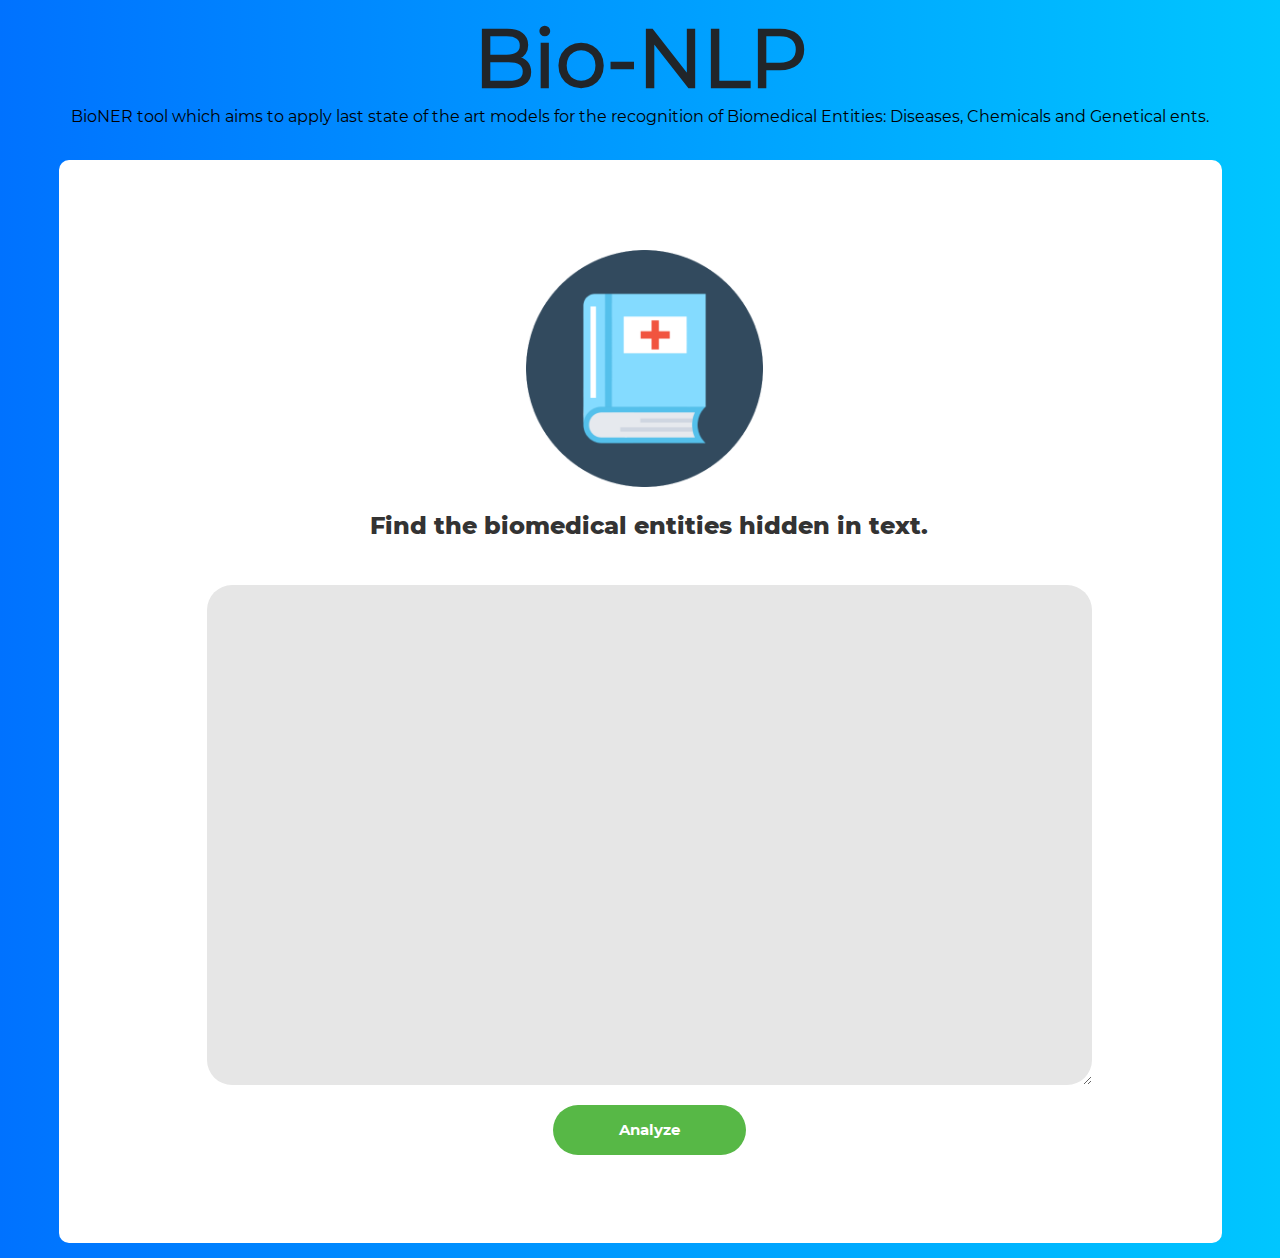
<file: docs/index.html>
<!DOCTYPE html>
<html lang="en">
<head>
    <title>Bio-NLP</title>
    <meta charset="UTF-8">
    <meta name="viewport" content="width=device-width, initial-scale=1">
    <!--===============================================================================================-->
    <!--<link rel="icon" type="image/png" href="images/icons/favicon.ico"/>-->
    <!--===============================================================================================-->
    <link rel="stylesheet" type="text/css"
          href="vendor/bootstrap/css/bootstrap.min.css">
    <!--===============================================================================================-->
    <link rel="icon" href="images/icons/favicon.ico">
    <!--===============================================================================================-->
    <link rel="stylesheet" type="text/css"
          href="fonts/font-awesome-4.7.0/css/font-awesome.min.css">
    <!--===============================================================================================-->
    <link rel="stylesheet" type="text/css" href="vendor/animate/animate.css">
    <!--===============================================================================================-->
    <link rel="stylesheet" type="text/css"
          href="vendor/css-hamburgers/hamburgers.min.css">
    <!--===============================================================================================-->
    <link rel="stylesheet" type="text/css" href="vendor/select2/select2.min.css">
    <!--===============================================================================================-->
    <link rel="stylesheet" type="text/css" href="css/util.css">
    <link rel="stylesheet" type="text/css" href="css/main.css">
    <!--===============================================================================================-->
    <style>
    .results {
      display: none;
    }


    </style>

</head>
<body>

<div class="contact1">
    <header class="header" style="margin-bottom: 30px">
        <h1 style="font-weight: bold; font-size:500%; text-align:center;">Bio-NLP</h1>
        <p style="color:black; font-size:100%; text-align:center;">BioNER tool which aims to apply
            last state of the art models for the recognition of Biomedical Entities: Diseases, Chemicals and Genetical
            ents.</p>
    </header>
    <div class="container-contact1" style="flex-direction:column; align-items: center">
        <div class="contact1-pic js-tilt" data-tilt>
            <img src="images/ner_icon.png" alt="IMG">
        </div>

        <span class="contact1-form-title">
					Find the biomedical entities hidden in text.
				</span>


        <div class="wrap-input1 validate-input" style="height:500px">
            <textarea id="myTextarea" class="input1" style="height:500px"></textarea>
            <span class="shadow-input1"></span>
        </div>

        <div>
            <button onclick="doRequest()" class="contact1-form-btn">
						<span>
							Analyze
						</span>
            </button>
        </div>

        <!-- Image loader -->
        <div id='loader' style='display: none; margin-top:30px;'>
            <img src="images/ajax-loader.gif" width='100%' height=auto>
        </div>
        <!-- Image loader -->

        <div id="error" ; style="display: none; margin-top:40px">
        </div>

        <div class="results">
            <h1 style="margin-top:40px">
                <b>Results</b>
            </h1>
        </div>

        <div class="results" ; id="ner_visual" ; style="overflow-x: auto; solid #e6e9ef; border-radius: 0.25rem; margin-top:20px;
				font-size:75%; background:rgba(255, 255, 255, 0.39)">

        </div>

        <div class="results">
            <h1 style="margin-top:60px; margin-bottom:20px">
                <b>Normalized found terms </b>
            </h1>
        </div>

        <div class="results" ; style="margin-top:30px; width:100%">

            <div>
                <h2 style="text-align:center; margin-bottom:40px">
                    <b>Diseases</b>
                </h2>
                <table id="diseases_table" class="table">

                </table>
            </div>

            <div>
                <h2 style="text-align:center; margin-bottom:30px; margin-top:40px">
                    <b>Drugs/Chemicals</b>
                </h2>
                <table id="drugs_table" class="table">

                </table>
            </div>

            <div>
                <h2 style="text-align:center; margin-bottom:30px; margin-top:40px">
                    <b>Genetical</b>
                </h2>
                <table id="genetic_table" class="table">

                </table>
            </div>

            <div>
                <h2 style="text-align:center; margin-bottom:30px; margin-top:30px">
                    <b>COVID-19</b>
                </h2>
                <table id="covid_table" class="table">

                </table>
            </div>

        </div>

        <div class="results">
            <h2 style="text-align:center; margin-bottom:30px; margin-top:30px">
                <b>Results JSON</b>
            </h2>
            <textarea id="result-json" cols="85" rows="35" readonly style="background:#e6e6e6; font-family: 'Montserrat-Regular'; color: #666666;">

            </textarea>
        </div>
    </div>

</div>

<!--<footer class="footer">-->
<!--    <div>-->
<!--        <p> Work implemented by: </p>-->

<!--    </div>-->

<!--</footer>-->


<!--===============================================================================================-->
<script src="vendor/jquery/jquery-3.2.1.min.js"></script>
<!--===============================================================================================-->
<!--<script src="vendor/bootstrap/js/popper.js"></script>-->
<!--<script src="vendor/bootstrap/js/bootstrap.min.js"></script>-->
<!--===============================================================================================-->
<script src="vendor/select2/select2.min.js"></script>
<!--===============================================================================================-->
<script src="vendor/tilt/tilt.jquery.min.js"></script>

<script>
		$('.js-tilt').tilt({
			scale: 1.1
		})
		function doRequest() {
			var message = {
			            text: document.getElementById("myTextarea").value
			        }
			var message_data = JSON.stringify(message)
      //console.log(message_data)
			jQuery.ajax ({
			    url: "https://librairy.linkeddata.es/bio-ner/entities",
			    type: "POST",
				data: message_data,
			    contentType: "application/json; charset=utf-8",
			    dataType: "json",
			    beforeSend: function(){
                // Show image container
                $("#loader").show();
                $(".results").hide();
                $("#error").hide();
                },
			    success: function(response){
			        $(".results").css("display","block");
			        var trHTML_dis = '';
					$('#ner_visual').html(response.html);
					$('#diseases_table tr').remove();
					$('#diseases_table').append('<tr><th>Term</th><th>Found Term</th><th>Mesh ID</th><th>CUI</th><th>ICD10</th><th>Other Ids</th><th>Semantic type</th></tr>');
                    $.each(response.entities.diseases, function(i, item) {
                        var text_term = item.text_term;
                        var found_term = "-";
                        if (item.found_term != null){
                            found_term = item.found_term;
                        }
                        var cui  = "-";
                        if (item.cui != null){
                            if (item.cui.length == 1){
                                cui = '<a href=https://uts.nlm.nih.gov/uts/umls/concept/' + item.cui + '>' + item.cui + '</a>';
                            }
                            cuis = item.cui.slice(0,2);
                            cui = cuis.join(', ');
                        }
                        var mesh_id = "-";
                        if (item.mesh_id != null){
                            mesh_id = '<a href=https://meshb.nlm.nih.gov/record/ui?ui=' + item.mesh_id + '>' + item.mesh_id + '</a>';
                        }
                        var icd10 = "-";
                        if (item.ICD10_id != null){
                            icd10 = '<a href=https://icd.who.int/browse10/2019/en#/' + item.ICD10_id + '>' + item.ICD10_id + '</a>';
                        }
                        var type = "-";
                        if (item.semantic_type != null){
                            type = item.semantic_type.replaceAll('|',' | ');
                        }
                        var cross_references = "-";
                        if (item.cross_references != null){
                            others = item.cross_references.slice(0,3);
                            cross_references = others.join(', ');
                            cross_references = cross_references.replaceAll(':',': ');
                            cross_references = cross_references.replaceAll(/(SNOMEDCT)\w+/g,'SNOMEDCT');
                            }
                        trHTML_dis += '<tr><td>' + text_term + '</td><td>' + found_term + '</td><td>' + mesh_id + '</td><td>' + cui + '</td><td>' + icd10 +'</td><td>' + cross_references +'</td><td>' + type + '</td></tr>';
                    });
                    $('#diseases_table').append(trHTML_dis);
                    var trHTML_chem = '';
					$('#drugs_table tr').remove();
					$('#drugs_table').append('<tr><th>Term</th><th>Found Term</th><th>Mesh ID</th><th>CHEBI ID</th><th>ATC</th><th>ATC level</th><th>Other IDs</th></tr>');
                    $.each(response.entities.chemicals, function(i, item) {
                        var text_term = item.text_term;
                        var found_term = "-";
                        if (item.found_term != null){
                            found_term = item.found_term;
                        }
                        var cid  = "-";
                        if (item.cid != null){
                            cid = item.cid;
                        }
                        var mesh_id = "-";
                        if (item.mesh_id != null){
                            mesh_id = '<a href=https://meshb.nlm.nih.gov/record/ui?ui=' + item.mesh_id + '>' + item.mesh_id + '</a>';
                        }
                        var chebi_id = "-";
                        if (item.chebi_id != null){
                            chebi_id = '<a href=https://www.ebi.ac.uk/chebi/searchId.do?chebiId=' + item.chebi_id + '>' + item.chebi_id + '</a>';

                        }
                        var ATC = "-";
                        if (item.ATC != null){
                            ATC = '<a href=https://www.whocc.no/atc_ddd_index/?code=' + item.ATC + '>' + item.ATC + '</a>';
                        }
                        var ATC_level = "-";
                        if (item.ATC_level != null){
                            ATC_level =  item.ATC_level;
                        }
                        var cross_references = "-";
                        if (item.cross_references != null){
                            others = item.cross_references.slice(0,3);
                            if (item.cid != null){
                                others.push('cid:' + item.cid);
                                console.log(others);
                            }
                            cross_references = others.join(', ');
                            }
                        if (item.cross_references == null){
                            if (item.cid != null){
                                cross_references = 'cid:' + item.cid;
                            }
                        }

                        trHTML_chem += '<tr><td>' + text_term + '</td><td>' + found_term + '</td><td>' + mesh_id + '</td><td>' + chebi_id + '</td><td>' + ATC +'</td><td>' + ATC_level +'</td><td>' + cross_references +'</td></tr>';
                    });
                    $('#drugs_table').append(trHTML_chem);
                    var trHTML_gen = '';
                    $('#genetic_table tr').remove();
					$('#genetic_table').append('<tr><th>Term</th><th>Found Term</th><th>NCBIgene ID</th><th>UniProt ID</th><th>NCBItaxon</th><th>Other IDs</th></tr>');
                    $.each(response.entities.genetics, function(i, item) {
                        var text_term = item.text_term;
                        var found_term = "-";
                        if (item.found_term != null){
                            found_term = item.found_term;
                        }
                        var ncbi_gene_id  = "-";
                        if (item.ncbi_gene_id != null){
                            ncbi_gene_id = '<a href=https://www.ncbi.nlm.nih.gov/gene/' + item.ncbi_gene_id + '>' + item.ncbi_gene_id + '</a>';
                        }
                        var ncbi_taxon_id = "-";
                        if (item.ncbi_taxon_id != null){
                            ncbi_taxon_id = '<a href=https://www.ncbi.nlm.nih.gov/Taxonomy/Browser/wwwtax.cgi?id=' + item.ncbi_taxon_id + '>' + item.ncbi_taxon_id + '</a>';
                        }
                        var uniprot = "-";
                        if (item.uniprot_id != null){
                            uniprots = item.uniprot_id.slice(0,2);
                            uniprot = uniprots.join(', ');
                        }
                        //var type = "-";
                        // if (item.type != null){
                        //    type = item.type;
                        // }
                        var cross_references = "-";
                        if (item.cross_reference != null){
                            others = item.cross_reference;
                            cross_references = others.join(', ')
                            }

                        trHTML_gen += '<tr><td>' + text_term + '</td><td>' + found_term + '</td><td>' + ncbi_gene_id + '</td><td>' + uniprot + '</td><td>' + ncbi_taxon_id +'</td><td>' + cross_references + '</td></tr>';
                    });
                    $('#genetic_table').append(trHTML_gen);
                    var trHTML_covid = '';
                    $('#covid_table tr').remove();
					$('#covid_table').append('<tr><th>Term</th><th>Found Term</th><th>Evidence</th><th>Target</th><th>COVID-19 association score</th><th>PR id</th></tr>');
                    $.each(response.entities.covid, function(i, item) {
                        var text_term = item.text_term;
                        var found_term = "-";
                        if (item.found_term != null){
                            if (item.ebi_reference != null){
                                found_term = '<a href=' + item.ebi_reference + '>' + item.found_term + '</a>';
                            }
                            found_term = item.found_term;
                        }
                        var evidence  = "-";
                        if (item.evidence_url != null){
                            evidence = '<a href=' + item.evidence_url + '>' + item.found_term + '</a>';
                        }
                        var target = "-";
                        if (item.target_url != null){
                            target = '<a href=' + item.target_url + '>' + item.found_term + '</a>';
                        }
                        var score = "-";
                        if (item.association_score != null){
                            score = item.association_score;
                        }
                        var PR_id = "-";
                        if (item.PR_id != null){
                            PR_id = '<a href=https://proconsortium.org/app/entry/' + item.PR_id + '>' + item.PR_id + '</a>';
                        }

                        if (item.found_term != null){
                            trHTML_covid += '<tr><td>' + text_term + '</td><td>' + found_term + '</td><td>' + evidence + '</td><td>' + target + '</td><td>' + score +'</td><td>' + PR_id + '</td></tr>';
                        }
                    });
                    $('#covid_table').append(trHTML_covid);
                    console.log(response.entities);
                    var ents = response.entities;
                    document.getElementById("result-json").value = JSON.stringify(ents, null, 2);
                    $("#loader").hide();
			    },
			    error: function(error){
			        console.log('Error' + error)
			        $("#loader").hide();
			        $('#error h3').remove();
			        var error_msg = '<h3 style="color: red"><b>An error appeared during text processing</b></h3>'
			        $('#error').append(error_msg);
			        $("#error").show();
			    }
			});
		}






</script>

</body>
</html>
</file>
<file: docs/css/util.css>
/*[ FONT SIZE ]
///////////////////////////////////////////////////////////
*/
.fs-1 {font-size: 1px;}
.fs-2 {font-size: 2px;}
.fs-3 {font-size: 3px;}
.fs-4 {font-size: 4px;}
.fs-5 {font-size: 5px;}
.fs-6 {font-size: 6px;}
.fs-7 {font-size: 7px;}
.fs-8 {font-size: 8px;}
.fs-9 {font-size: 9px;}
.fs-10 {font-size: 10px;}
.fs-11 {font-size: 11px;}
.fs-12 {font-size: 12px;}
.fs-13 {font-size: 13px;}
.fs-14 {font-size: 14px;}
.fs-15 {font-size: 15px;}
.fs-16 {font-size: 16px;}
.fs-17 {font-size: 17px;}
.fs-18 {font-size: 18px;}
.fs-19 {font-size: 19px;}
.fs-20 {font-size: 20px;}
.fs-21 {font-size: 21px;}
.fs-22 {font-size: 22px;}
.fs-23 {font-size: 23px;}
.fs-24 {font-size: 24px;}
.fs-25 {font-size: 25px;}
.fs-26 {font-size: 26px;}
.fs-27 {font-size: 27px;}
.fs-28 {font-size: 28px;}
.fs-29 {font-size: 29px;}
.fs-30 {font-size: 30px;}
.fs-31 {font-size: 31px;}
.fs-32 {font-size: 32px;}
.fs-33 {font-size: 33px;}
.fs-34 {font-size: 34px;}
.fs-35 {font-size: 35px;}
.fs-36 {font-size: 36px;}
.fs-37 {font-size: 37px;}
.fs-38 {font-size: 38px;}
.fs-39 {font-size: 39px;}
.fs-40 {font-size: 40px;}
.fs-41 {font-size: 41px;}
.fs-42 {font-size: 42px;}
.fs-43 {font-size: 43px;}
.fs-44 {font-size: 44px;}
.fs-45 {font-size: 45px;}
.fs-46 {font-size: 46px;}
.fs-47 {font-size: 47px;}
.fs-48 {font-size: 48px;}
.fs-49 {font-size: 49px;}
.fs-50 {font-size: 50px;}
.fs-51 {font-size: 51px;}
.fs-52 {font-size: 52px;}
.fs-53 {font-size: 53px;}
.fs-54 {font-size: 54px;}
.fs-55 {font-size: 55px;}
.fs-56 {font-size: 56px;}
.fs-57 {font-size: 57px;}
.fs-58 {font-size: 58px;}
.fs-59 {font-size: 59px;}
.fs-60 {font-size: 60px;}
.fs-61 {font-size: 61px;}
.fs-62 {font-size: 62px;}
.fs-63 {font-size: 63px;}
.fs-64 {font-size: 64px;}
.fs-65 {font-size: 65px;}
.fs-66 {font-size: 66px;}
.fs-67 {font-size: 67px;}
.fs-68 {font-size: 68px;}
.fs-69 {font-size: 69px;}
.fs-70 {font-size: 70px;}
.fs-71 {font-size: 71px;}
.fs-72 {font-size: 72px;}
.fs-73 {font-size: 73px;}
.fs-74 {font-size: 74px;}
.fs-75 {font-size: 75px;}
.fs-76 {font-size: 76px;}
.fs-77 {font-size: 77px;}
.fs-78 {font-size: 78px;}
.fs-79 {font-size: 79px;}
.fs-80 {font-size: 80px;}
.fs-81 {font-size: 81px;}
.fs-82 {font-size: 82px;}
.fs-83 {font-size: 83px;}
.fs-84 {font-size: 84px;}
.fs-85 {font-size: 85px;}
.fs-86 {font-size: 86px;}
.fs-87 {font-size: 87px;}
.fs-88 {font-size: 88px;}
.fs-89 {font-size: 89px;}
.fs-90 {font-size: 90px;}
.fs-91 {font-size: 91px;}
.fs-92 {font-size: 92px;}
.fs-93 {font-size: 93px;}
.fs-94 {font-size: 94px;}
.fs-95 {font-size: 95px;}
.fs-96 {font-size: 96px;}
.fs-97 {font-size: 97px;}
.fs-98 {font-size: 98px;}
.fs-99 {font-size: 99px;}
.fs-100 {font-size: 100px;}
.fs-101 {font-size: 101px;}
.fs-102 {font-size: 102px;}
.fs-103 {font-size: 103px;}
.fs-104 {font-size: 104px;}
.fs-105 {font-size: 105px;}
.fs-106 {font-size: 106px;}
.fs-107 {font-size: 107px;}
.fs-108 {font-size: 108px;}
.fs-109 {font-size: 109px;}
.fs-110 {font-size: 110px;}
.fs-111 {font-size: 111px;}
.fs-112 {font-size: 112px;}
.fs-113 {font-size: 113px;}
.fs-114 {font-size: 114px;}
.fs-115 {font-size: 115px;}
.fs-116 {font-size: 116px;}
.fs-117 {font-size: 117px;}
.fs-118 {font-size: 118px;}
.fs-119 {font-size: 119px;}
.fs-120 {font-size: 120px;}
.fs-121 {font-size: 121px;}
.fs-122 {font-size: 122px;}
.fs-123 {font-size: 123px;}
.fs-124 {font-size: 124px;}
.fs-125 {font-size: 125px;}
.fs-126 {font-size: 126px;}
.fs-127 {font-size: 127px;}
.fs-128 {font-size: 128px;}
.fs-129 {font-size: 129px;}
.fs-130 {font-size: 130px;}
.fs-131 {font-size: 131px;}
.fs-132 {font-size: 132px;}
.fs-133 {font-size: 133px;}
.fs-134 {font-size: 134px;}
.fs-135 {font-size: 135px;}
.fs-136 {font-size: 136px;}
.fs-137 {font-size: 137px;}
.fs-138 {font-size: 138px;}
.fs-139 {font-size: 139px;}
.fs-140 {font-size: 140px;}
.fs-141 {font-size: 141px;}
.fs-142 {font-size: 142px;}
.fs-143 {font-size: 143px;}
.fs-144 {font-size: 144px;}
.fs-145 {font-size: 145px;}
.fs-146 {font-size: 146px;}
.fs-147 {font-size: 147px;}
.fs-148 {font-size: 148px;}
.fs-149 {font-size: 149px;}
.fs-150 {font-size: 150px;}
.fs-151 {font-size: 151px;}
.fs-152 {font-size: 152px;}
.fs-153 {font-size: 153px;}
.fs-154 {font-size: 154px;}
.fs-155 {font-size: 155px;}
.fs-156 {font-size: 156px;}
.fs-157 {font-size: 157px;}
.fs-158 {font-size: 158px;}
.fs-159 {font-size: 159px;}
.fs-160 {font-size: 160px;}
.fs-161 {font-size: 161px;}
.fs-162 {font-size: 162px;}
.fs-163 {font-size: 163px;}
.fs-164 {font-size: 164px;}
.fs-165 {font-size: 165px;}
.fs-166 {font-size: 166px;}
.fs-167 {font-size: 167px;}
.fs-168 {font-size: 168px;}
.fs-169 {font-size: 169px;}
.fs-170 {font-size: 170px;}
.fs-171 {font-size: 171px;}
.fs-172 {font-size: 172px;}
.fs-173 {font-size: 173px;}
.fs-174 {font-size: 174px;}
.fs-175 {font-size: 175px;}
.fs-176 {font-size: 176px;}
.fs-177 {font-size: 177px;}
.fs-178 {font-size: 178px;}
.fs-179 {font-size: 179px;}
.fs-180 {font-size: 180px;}
.fs-181 {font-size: 181px;}
.fs-182 {font-size: 182px;}
.fs-183 {font-size: 183px;}
.fs-184 {font-size: 184px;}
.fs-185 {font-size: 185px;}
.fs-186 {font-size: 186px;}
.fs-187 {font-size: 187px;}
.fs-188 {font-size: 188px;}
.fs-189 {font-size: 189px;}
.fs-190 {font-size: 190px;}
.fs-191 {font-size: 191px;}
.fs-192 {font-size: 192px;}
.fs-193 {font-size: 193px;}
.fs-194 {font-size: 194px;}
.fs-195 {font-size: 195px;}
.fs-196 {font-size: 196px;}
.fs-197 {font-size: 197px;}
.fs-198 {font-size: 198px;}
.fs-199 {font-size: 199px;}
.fs-200 {font-size: 200px;}

/*[ PADDING ]
///////////////////////////////////////////////////////////
*/
.p-t-0 {padding-top: 0px;}
.p-t-1 {padding-top: 1px;}
.p-t-2 {padding-top: 2px;}
.p-t-3 {padding-top: 3px;}
.p-t-4 {padding-top: 4px;}
.p-t-5 {padding-top: 5px;}
.p-t-6 {padding-top: 6px;}
.p-t-7 {padding-top: 7px;}
.p-t-8 {padding-top: 8px;}
.p-t-9 {padding-top: 9px;}
.p-t-10 {padding-top: 10px;}
.p-t-11 {padding-top: 11px;}
.p-t-12 {padding-top: 12px;}
.p-t-13 {padding-top: 13px;}
.p-t-14 {padding-top: 14px;}
.p-t-15 {padding-top: 15px;}
.p-t-16 {padding-top: 16px;}
.p-t-17 {padding-top: 17px;}
.p-t-18 {padding-top: 18px;}
.p-t-19 {padding-top: 19px;}
.p-t-20 {padding-top: 20px;}
.p-t-21 {padding-top: 21px;}
.p-t-22 {padding-top: 22px;}
.p-t-23 {padding-top: 23px;}
.p-t-24 {padding-top: 24px;}
.p-t-25 {padding-top: 25px;}
.p-t-26 {padding-top: 26px;}
.p-t-27 {padding-top: 27px;}
.p-t-28 {padding-top: 28px;}
.p-t-29 {padding-top: 29px;}
.p-t-30 {padding-top: 30px;}
.p-t-31 {padding-top: 31px;}
.p-t-32 {padding-top: 32px;}
.p-t-33 {padding-top: 33px;}
.p-t-34 {padding-top: 34px;}
.p-t-35 {padding-top: 35px;}
.p-t-36 {padding-top: 36px;}
.p-t-37 {padding-top: 37px;}
.p-t-38 {padding-top: 38px;}
.p-t-39 {padding-top: 39px;}
.p-t-40 {padding-top: 40px;}
.p-t-41 {padding-top: 41px;}
.p-t-42 {padding-top: 42px;}
.p-t-43 {padding-top: 43px;}
.p-t-44 {padding-top: 44px;}
.p-t-45 {padding-top: 45px;}
.p-t-46 {padding-top: 46px;}
.p-t-47 {padding-top: 47px;}
.p-t-48 {padding-top: 48px;}
.p-t-49 {padding-top: 49px;}
.p-t-50 {padding-top: 50px;}
.p-t-51 {padding-top: 51px;}
.p-t-52 {padding-top: 52px;}
.p-t-53 {padding-top: 53px;}
.p-t-54 {padding-top: 54px;}
.p-t-55 {padding-top: 55px;}
.p-t-56 {padding-top: 56px;}
.p-t-57 {padding-top: 57px;}
.p-t-58 {padding-top: 58px;}
.p-t-59 {padding-top: 59px;}
.p-t-60 {padding-top: 60px;}
.p-t-61 {padding-top: 61px;}
.p-t-62 {padding-top: 62px;}
.p-t-63 {padding-top: 63px;}
.p-t-64 {padding-top: 64px;}
.p-t-65 {padding-top: 65px;}
.p-t-66 {padding-top: 66px;}
.p-t-67 {padding-top: 67px;}
.p-t-68 {padding-top: 68px;}
.p-t-69 {padding-top: 69px;}
.p-t-70 {padding-top: 70px;}
.p-t-71 {padding-top: 71px;}
.p-t-72 {padding-top: 72px;}
.p-t-73 {padding-top: 73px;}
.p-t-74 {padding-top: 74px;}
.p-t-75 {padding-top: 75px;}
.p-t-76 {padding-top: 76px;}
.p-t-77 {padding-top: 77px;}
.p-t-78 {padding-top: 78px;}
.p-t-79 {padding-top: 79px;}
.p-t-80 {padding-top: 80px;}
.p-t-81 {padding-top: 81px;}
.p-t-82 {padding-top: 82px;}
.p-t-83 {padding-top: 83px;}
.p-t-84 {padding-top: 84px;}
.p-t-85 {padding-top: 85px;}
.p-t-86 {padding-top: 86px;}
.p-t-87 {padding-top: 87px;}
.p-t-88 {padding-top: 88px;}
.p-t-89 {padding-top: 89px;}
.p-t-90 {padding-top: 90px;}
.p-t-91 {padding-top: 91px;}
.p-t-92 {padding-top: 92px;}
.p-t-93 {padding-top: 93px;}
.p-t-94 {padding-top: 94px;}
.p-t-95 {padding-top: 95px;}
.p-t-96 {padding-top: 96px;}
.p-t-97 {padding-top: 97px;}
.p-t-98 {padding-top: 98px;}
.p-t-99 {padding-top: 99px;}
.p-t-100 {padding-top: 100px;}
.p-t-101 {padding-top: 101px;}
.p-t-102 {padding-top: 102px;}
.p-t-103 {padding-top: 103px;}
.p-t-104 {padding-top: 104px;}
.p-t-105 {padding-top: 105px;}
.p-t-106 {padding-top: 106px;}
.p-t-107 {padding-top: 107px;}
.p-t-108 {padding-top: 108px;}
.p-t-109 {padding-top: 109px;}
.p-t-110 {padding-top: 110px;}
.p-t-111 {padding-top: 111px;}
.p-t-112 {padding-top: 112px;}
.p-t-113 {padding-top: 113px;}
.p-t-114 {padding-top: 114px;}
.p-t-115 {padding-top: 115px;}
.p-t-116 {padding-top: 116px;}
.p-t-117 {padding-top: 117px;}
.p-t-118 {padding-top: 118px;}
.p-t-119 {padding-top: 119px;}
.p-t-120 {padding-top: 120px;}
.p-t-121 {padding-top: 121px;}
.p-t-122 {padding-top: 122px;}
.p-t-123 {padding-top: 123px;}
.p-t-124 {padding-top: 124px;}
.p-t-125 {padding-top: 125px;}
.p-t-126 {padding-top: 126px;}
.p-t-127 {padding-top: 127px;}
.p-t-128 {padding-top: 128px;}
.p-t-129 {padding-top: 129px;}
.p-t-130 {padding-top: 130px;}
.p-t-131 {padding-top: 131px;}
.p-t-132 {padding-top: 132px;}
.p-t-133 {padding-top: 133px;}
.p-t-134 {padding-top: 134px;}
.p-t-135 {padding-top: 135px;}
.p-t-136 {padding-top: 136px;}
.p-t-137 {padding-top: 137px;}
.p-t-138 {padding-top: 138px;}
.p-t-139 {padding-top: 139px;}
.p-t-140 {padding-top: 140px;}
.p-t-141 {padding-top: 141px;}
.p-t-142 {padding-top: 142px;}
.p-t-143 {padding-top: 143px;}
.p-t-144 {padding-top: 144px;}
.p-t-145 {padding-top: 145px;}
.p-t-146 {padding-top: 146px;}
.p-t-147 {padding-top: 147px;}
.p-t-148 {padding-top: 148px;}
.p-t-149 {padding-top: 149px;}
.p-t-150 {padding-top: 150px;}
.p-t-151 {padding-top: 151px;}
.p-t-152 {padding-top: 152px;}
.p-t-153 {padding-top: 153px;}
.p-t-154 {padding-top: 154px;}
.p-t-155 {padding-top: 155px;}
.p-t-156 {padding-top: 156px;}
.p-t-157 {padding-top: 157px;}
.p-t-158 {padding-top: 158px;}
.p-t-159 {padding-top: 159px;}
.p-t-160 {padding-top: 160px;}
.p-t-161 {padding-top: 161px;}
.p-t-162 {padding-top: 162px;}
.p-t-163 {padding-top: 163px;}
.p-t-164 {padding-top: 164px;}
.p-t-165 {padding-top: 165px;}
.p-t-166 {padding-top: 166px;}
.p-t-167 {padding-top: 167px;}
.p-t-168 {padding-top: 168px;}
.p-t-169 {padding-top: 169px;}
.p-t-170 {padding-top: 170px;}
.p-t-171 {padding-top: 171px;}
.p-t-172 {padding-top: 172px;}
.p-t-173 {padding-top: 173px;}
.p-t-174 {padding-top: 174px;}
.p-t-175 {padding-top: 175px;}
.p-t-176 {padding-top: 176px;}
.p-t-177 {padding-top: 177px;}
.p-t-178 {padding-top: 178px;}
.p-t-179 {padding-top: 179px;}
.p-t-180 {padding-top: 180px;}
.p-t-181 {padding-top: 181px;}
.p-t-182 {padding-top: 182px;}
.p-t-183 {padding-top: 183px;}
.p-t-184 {padding-top: 184px;}
.p-t-185 {padding-top: 185px;}
.p-t-186 {padding-top: 186px;}
.p-t-187 {padding-top: 187px;}
.p-t-188 {padding-top: 188px;}
.p-t-189 {padding-top: 189px;}
.p-t-190 {padding-top: 190px;}
.p-t-191 {padding-top: 191px;}
.p-t-192 {padding-top: 192px;}
.p-t-193 {padding-top: 193px;}
.p-t-194 {padding-top: 194px;}
.p-t-195 {padding-top: 195px;}
.p-t-196 {padding-top: 196px;}
.p-t-197 {padding-top: 197px;}
.p-t-198 {padding-top: 198px;}
.p-t-199 {padding-top: 199px;}
.p-t-200 {padding-top: 200px;}
.p-t-201 {padding-top: 201px;}
.p-t-202 {padding-top: 202px;}
.p-t-203 {padding-top: 203px;}
.p-t-204 {padding-top: 204px;}
.p-t-205 {padding-top: 205px;}
.p-t-206 {padding-top: 206px;}
.p-t-207 {padding-top: 207px;}
.p-t-208 {padding-top: 208px;}
.p-t-209 {padding-top: 209px;}
.p-t-210 {padding-top: 210px;}
.p-t-211 {padding-top: 211px;}
.p-t-212 {padding-top: 212px;}
.p-t-213 {padding-top: 213px;}
.p-t-214 {padding-top: 214px;}
.p-t-215 {padding-top: 215px;}
.p-t-216 {padding-top: 216px;}
.p-t-217 {padding-top: 217px;}
.p-t-218 {padding-top: 218px;}
.p-t-219 {padding-top: 219px;}
.p-t-220 {padding-top: 220px;}
.p-t-221 {padding-top: 221px;}
.p-t-222 {padding-top: 222px;}
.p-t-223 {padding-top: 223px;}
.p-t-224 {padding-top: 224px;}
.p-t-225 {padding-top: 225px;}
.p-t-226 {padding-top: 226px;}
.p-t-227 {padding-top: 227px;}
.p-t-228 {padding-top: 228px;}
.p-t-229 {padding-top: 229px;}
.p-t-230 {padding-top: 230px;}
.p-t-231 {padding-top: 231px;}
.p-t-232 {padding-top: 232px;}
.p-t-233 {padding-top: 233px;}
.p-t-234 {padding-top: 234px;}
.p-t-235 {padding-top: 235px;}
.p-t-236 {padding-top: 236px;}
.p-t-237 {padding-top: 237px;}
.p-t-238 {padding-top: 238px;}
.p-t-239 {padding-top: 239px;}
.p-t-240 {padding-top: 240px;}
.p-t-241 {padding-top: 241px;}
.p-t-242 {padding-top: 242px;}
.p-t-243 {padding-top: 243px;}
.p-t-244 {padding-top: 244px;}
.p-t-245 {padding-top: 245px;}
.p-t-246 {padding-top: 246px;}
.p-t-247 {padding-top: 247px;}
.p-t-248 {padding-top: 248px;}
.p-t-249 {padding-top: 249px;}
.p-t-250 {padding-top: 250px;}
.p-b-0 {padding-bottom: 0px;}
.p-b-1 {padding-bottom: 1px;}
.p-b-2 {padding-bottom: 2px;}
.p-b-3 {padding-bottom: 3px;}
.p-b-4 {padding-bottom: 4px;}
.p-b-5 {padding-bottom: 5px;}
.p-b-6 {padding-bottom: 6px;}
.p-b-7 {padding-bottom: 7px;}
.p-b-8 {padding-bottom: 8px;}
.p-b-9 {padding-bottom: 9px;}
.p-b-10 {padding-bottom: 10px;}
.p-b-11 {padding-bottom: 11px;}
.p-b-12 {padding-bottom: 12px;}
.p-b-13 {padding-bottom: 13px;}
.p-b-14 {padding-bottom: 14px;}
.p-b-15 {padding-bottom: 15px;}
.p-b-16 {padding-bottom: 16px;}
.p-b-17 {padding-bottom: 17px;}
.p-b-18 {padding-bottom: 18px;}
.p-b-19 {padding-bottom: 19px;}
.p-b-20 {padding-bottom: 20px;}
.p-b-21 {padding-bottom: 21px;}
.p-b-22 {padding-bottom: 22px;}
.p-b-23 {padding-bottom: 23px;}
.p-b-24 {padding-bottom: 24px;}
.p-b-25 {padding-bottom: 25px;}
.p-b-26 {padding-bottom: 26px;}
.p-b-27 {padding-bottom: 27px;}
.p-b-28 {padding-bottom: 28px;}
.p-b-29 {padding-bottom: 29px;}
.p-b-30 {padding-bottom: 30px;}
.p-b-31 {padding-bottom: 31px;}
.p-b-32 {padding-bottom: 32px;}
.p-b-33 {padding-bottom: 33px;}
.p-b-34 {padding-bottom: 34px;}
.p-b-35 {padding-bottom: 35px;}
.p-b-36 {padding-bottom: 36px;}
.p-b-37 {padding-bottom: 37px;}
.p-b-38 {padding-bottom: 38px;}
.p-b-39 {padding-bottom: 39px;}
.p-b-40 {padding-bottom: 40px;}
.p-b-41 {padding-bottom: 41px;}
.p-b-42 {padding-bottom: 42px;}
.p-b-43 {padding-bottom: 43px;}
.p-b-44 {padding-bottom: 44px;}
.p-b-45 {padding-bottom: 45px;}
.p-b-46 {padding-bottom: 46px;}
.p-b-47 {padding-bottom: 47px;}
.p-b-48 {padding-bottom: 48px;}
.p-b-49 {padding-bottom: 49px;}
.p-b-50 {padding-bottom: 50px;}
.p-b-51 {padding-bottom: 51px;}
.p-b-52 {padding-bottom: 52px;}
.p-b-53 {padding-bottom: 53px;}
.p-b-54 {padding-bottom: 54px;}
.p-b-55 {padding-bottom: 55px;}
.p-b-56 {padding-bottom: 56px;}
.p-b-57 {padding-bottom: 57px;}
.p-b-58 {padding-bottom: 58px;}
.p-b-59 {padding-bottom: 59px;}
.p-b-60 {padding-bottom: 60px;}
.p-b-61 {padding-bottom: 61px;}
.p-b-62 {padding-bottom: 62px;}
.p-b-63 {padding-bottom: 63px;}
.p-b-64 {padding-bottom: 64px;}
.p-b-65 {padding-bottom: 65px;}
.p-b-66 {padding-bottom: 66px;}
.p-b-67 {padding-bottom: 67px;}
.p-b-68 {padding-bottom: 68px;}
.p-b-69 {padding-bottom: 69px;}
.p-b-70 {padding-bottom: 70px;}
.p-b-71 {padding-bottom: 71px;}
.p-b-72 {padding-bottom: 72px;}
.p-b-73 {padding-bottom: 73px;}
.p-b-74 {padding-bottom: 74px;}
.p-b-75 {padding-bottom: 75px;}
.p-b-76 {padding-bottom: 76px;}
.p-b-77 {padding-bottom: 77px;}
.p-b-78 {padding-bottom: 78px;}
.p-b-79 {padding-bottom: 79px;}
.p-b-80 {padding-bottom: 80px;}
.p-b-81 {padding-bottom: 81px;}
.p-b-82 {padding-bottom: 82px;}
.p-b-83 {padding-bottom: 83px;}
.p-b-84 {padding-bottom: 84px;}
.p-b-85 {padding-bottom: 85px;}
.p-b-86 {padding-bottom: 86px;}
.p-b-87 {padding-bottom: 87px;}
.p-b-88 {padding-bottom: 88px;}
.p-b-89 {padding-bottom: 89px;}
.p-b-90 {padding-bottom: 90px;}
.p-b-91 {padding-bottom: 91px;}
.p-b-92 {padding-bottom: 92px;}
.p-b-93 {padding-bottom: 93px;}
.p-b-94 {padding-bottom: 94px;}
.p-b-95 {padding-bottom: 95px;}
.p-b-96 {padding-bottom: 96px;}
.p-b-97 {padding-bottom: 97px;}
.p-b-98 {padding-bottom: 98px;}
.p-b-99 {padding-bottom: 99px;}
.p-b-100 {padding-bottom: 100px;}
.p-b-101 {padding-bottom: 101px;}
.p-b-102 {padding-bottom: 102px;}
.p-b-103 {padding-bottom: 103px;}
.p-b-104 {padding-bottom: 104px;}
.p-b-105 {padding-bottom: 105px;}
.p-b-106 {padding-bottom: 106px;}
.p-b-107 {padding-bottom: 107px;}
.p-b-108 {padding-bottom: 108px;}
.p-b-109 {padding-bottom: 109px;}
.p-b-110 {padding-bottom: 110px;}
.p-b-111 {padding-bottom: 111px;}
.p-b-112 {padding-bottom: 112px;}
.p-b-113 {padding-bottom: 113px;}
.p-b-114 {padding-bottom: 114px;}
.p-b-115 {padding-bottom: 115px;}
.p-b-116 {padding-bottom: 116px;}
.p-b-117 {padding-bottom: 117px;}
.p-b-118 {padding-bottom: 118px;}
.p-b-119 {padding-bottom: 119px;}
.p-b-120 {padding-bottom: 120px;}
.p-b-121 {padding-bottom: 121px;}
.p-b-122 {padding-bottom: 122px;}
.p-b-123 {padding-bottom: 123px;}
.p-b-124 {padding-bottom: 124px;}
.p-b-125 {padding-bottom: 125px;}
.p-b-126 {padding-bottom: 126px;}
.p-b-127 {padding-bottom: 127px;}
.p-b-128 {padding-bottom: 128px;}
.p-b-129 {padding-bottom: 129px;}
.p-b-130 {padding-bottom: 130px;}
.p-b-131 {padding-bottom: 131px;}
.p-b-132 {padding-bottom: 132px;}
.p-b-133 {padding-bottom: 133px;}
.p-b-134 {padding-bottom: 134px;}
.p-b-135 {padding-bottom: 135px;}
.p-b-136 {padding-bottom: 136px;}
.p-b-137 {padding-bottom: 137px;}
.p-b-138 {padding-bottom: 138px;}
.p-b-139 {padding-bottom: 139px;}
.p-b-140 {padding-bottom: 140px;}
.p-b-141 {padding-bottom: 141px;}
.p-b-142 {padding-bottom: 142px;}
.p-b-143 {padding-bottom: 143px;}
.p-b-144 {padding-bottom: 144px;}
.p-b-145 {padding-bottom: 145px;}
.p-b-146 {padding-bottom: 146px;}
.p-b-147 {padding-bottom: 147px;}
.p-b-148 {padding-bottom: 148px;}
.p-b-149 {padding-bottom: 149px;}
.p-b-150 {padding-bottom: 150px;}
.p-b-151 {padding-bottom: 151px;}
.p-b-152 {padding-bottom: 152px;}
.p-b-153 {padding-bottom: 153px;}
.p-b-154 {padding-bottom: 154px;}
.p-b-155 {padding-bottom: 155px;}
.p-b-156 {padding-bottom: 156px;}
.p-b-157 {padding-bottom: 157px;}
.p-b-158 {padding-bottom: 158px;}
.p-b-159 {padding-bottom: 159px;}
.p-b-160 {padding-bottom: 160px;}
.p-b-161 {padding-bottom: 161px;}
.p-b-162 {padding-bottom: 162px;}
.p-b-163 {padding-bottom: 163px;}
.p-b-164 {padding-bottom: 164px;}
.p-b-165 {padding-bottom: 165px;}
.p-b-166 {padding-bottom: 166px;}
.p-b-167 {padding-bottom: 167px;}
.p-b-168 {padding-bottom: 168px;}
.p-b-169 {padding-bottom: 169px;}
.p-b-170 {padding-bottom: 170px;}
.p-b-171 {padding-bottom: 171px;}
.p-b-172 {padding-bottom: 172px;}
.p-b-173 {padding-bottom: 173px;}
.p-b-174 {padding-bottom: 174px;}
.p-b-175 {padding-bottom: 175px;}
.p-b-176 {padding-bottom: 176px;}
.p-b-177 {padding-bottom: 177px;}
.p-b-178 {padding-bottom: 178px;}
.p-b-179 {padding-bottom: 179px;}
.p-b-180 {padding-bottom: 180px;}
.p-b-181 {padding-bottom: 181px;}
.p-b-182 {padding-bottom: 182px;}
.p-b-183 {padding-bottom: 183px;}
.p-b-184 {padding-bottom: 184px;}
.p-b-185 {padding-bottom: 185px;}
.p-b-186 {padding-bottom: 186px;}
.p-b-187 {padding-bottom: 187px;}
.p-b-188 {padding-bottom: 188px;}
.p-b-189 {padding-bottom: 189px;}
.p-b-190 {padding-bottom: 190px;}
.p-b-191 {padding-bottom: 191px;}
.p-b-192 {padding-bottom: 192px;}
.p-b-193 {padding-bottom: 193px;}
.p-b-194 {padding-bottom: 194px;}
.p-b-195 {padding-bottom: 195px;}
.p-b-196 {padding-bottom: 196px;}
.p-b-197 {padding-bottom: 197px;}
.p-b-198 {padding-bottom: 198px;}
.p-b-199 {padding-bottom: 199px;}
.p-b-200 {padding-bottom: 200px;}
.p-b-201 {padding-bottom: 201px;}
.p-b-202 {padding-bottom: 202px;}
.p-b-203 {padding-bottom: 203px;}
.p-b-204 {padding-bottom: 204px;}
.p-b-205 {padding-bottom: 205px;}
.p-b-206 {padding-bottom: 206px;}
.p-b-207 {padding-bottom: 207px;}
.p-b-208 {padding-bottom: 208px;}
.p-b-209 {padding-bottom: 209px;}
.p-b-210 {padding-bottom: 210px;}
.p-b-211 {padding-bottom: 211px;}
.p-b-212 {padding-bottom: 212px;}
.p-b-213 {padding-bottom: 213px;}
.p-b-214 {padding-bottom: 214px;}
.p-b-215 {padding-bottom: 215px;}
.p-b-216 {padding-bottom: 216px;}
.p-b-217 {padding-bottom: 217px;}
.p-b-218 {padding-bottom: 218px;}
.p-b-219 {padding-bottom: 219px;}
.p-b-220 {padding-bottom: 220px;}
.p-b-221 {padding-bottom: 221px;}
.p-b-222 {padding-bottom: 222px;}
.p-b-223 {padding-bottom: 223px;}
.p-b-224 {padding-bottom: 224px;}
.p-b-225 {padding-bottom: 225px;}
.p-b-226 {padding-bottom: 226px;}
.p-b-227 {padding-bottom: 227px;}
.p-b-228 {padding-bottom: 228px;}
.p-b-229 {padding-bottom: 229px;}
.p-b-230 {padding-bottom: 230px;}
.p-b-231 {padding-bottom: 231px;}
.p-b-232 {padding-bottom: 232px;}
.p-b-233 {padding-bottom: 233px;}
.p-b-234 {padding-bottom: 234px;}
.p-b-235 {padding-bottom: 235px;}
.p-b-236 {padding-bottom: 236px;}
.p-b-237 {padding-bottom: 237px;}
.p-b-238 {padding-bottom: 238px;}
.p-b-239 {padding-bottom: 239px;}
.p-b-240 {padding-bottom: 240px;}
.p-b-241 {padding-bottom: 241px;}
.p-b-242 {padding-bottom: 242px;}
.p-b-243 {padding-bottom: 243px;}
.p-b-244 {padding-bottom: 244px;}
.p-b-245 {padding-bottom: 245px;}
.p-b-246 {padding-bottom: 246px;}
.p-b-247 {padding-bottom: 247px;}
.p-b-248 {padding-bottom: 248px;}
.p-b-249 {padding-bottom: 249px;}
.p-b-250 {padding-bottom: 250px;}
.p-l-0 {padding-left: 0px;}
.p-l-1 {padding-left: 1px;}
.p-l-2 {padding-left: 2px;}
.p-l-3 {padding-left: 3px;}
.p-l-4 {padding-left: 4px;}
.p-l-5 {padding-left: 5px;}
.p-l-6 {padding-left: 6px;}
.p-l-7 {padding-left: 7px;}
.p-l-8 {padding-left: 8px;}
.p-l-9 {padding-left: 9px;}
.p-l-10 {padding-left: 10px;}
.p-l-11 {padding-left: 11px;}
.p-l-12 {padding-left: 12px;}
.p-l-13 {padding-left: 13px;}
.p-l-14 {padding-left: 14px;}
.p-l-15 {padding-left: 15px;}
.p-l-16 {padding-left: 16px;}
.p-l-17 {padding-left: 17px;}
.p-l-18 {padding-left: 18px;}
.p-l-19 {padding-left: 19px;}
.p-l-20 {padding-left: 20px;}
.p-l-21 {padding-left: 21px;}
.p-l-22 {padding-left: 22px;}
.p-l-23 {padding-left: 23px;}
.p-l-24 {padding-left: 24px;}
.p-l-25 {padding-left: 25px;}
.p-l-26 {padding-left: 26px;}
.p-l-27 {padding-left: 27px;}
.p-l-28 {padding-left: 28px;}
.p-l-29 {padding-left: 29px;}
.p-l-30 {padding-left: 30px;}
.p-l-31 {padding-left: 31px;}
.p-l-32 {padding-left: 32px;}
.p-l-33 {padding-left: 33px;}
.p-l-34 {padding-left: 34px;}
.p-l-35 {padding-left: 35px;}
.p-l-36 {padding-left: 36px;}
.p-l-37 {padding-left: 37px;}
.p-l-38 {padding-left: 38px;}
.p-l-39 {padding-left: 39px;}
.p-l-40 {padding-left: 40px;}
.p-l-41 {padding-left: 41px;}
.p-l-42 {padding-left: 42px;}
.p-l-43 {padding-left: 43px;}
.p-l-44 {padding-left: 44px;}
.p-l-45 {padding-left: 45px;}
.p-l-46 {padding-left: 46px;}
.p-l-47 {padding-left: 47px;}
.p-l-48 {padding-left: 48px;}
.p-l-49 {padding-left: 49px;}
.p-l-50 {padding-left: 50px;}
.p-l-51 {padding-left: 51px;}
.p-l-52 {padding-left: 52px;}
.p-l-53 {padding-left: 53px;}
.p-l-54 {padding-left: 54px;}
.p-l-55 {padding-left: 55px;}
.p-l-56 {padding-left: 56px;}
.p-l-57 {padding-left: 57px;}
.p-l-58 {padding-left: 58px;}
.p-l-59 {padding-left: 59px;}
.p-l-60 {padding-left: 60px;}
.p-l-61 {padding-left: 61px;}
.p-l-62 {padding-left: 62px;}
.p-l-63 {padding-left: 63px;}
.p-l-64 {padding-left: 64px;}
.p-l-65 {padding-left: 65px;}
.p-l-66 {padding-left: 66px;}
.p-l-67 {padding-left: 67px;}
.p-l-68 {padding-left: 68px;}
.p-l-69 {padding-left: 69px;}
.p-l-70 {padding-left: 70px;}
.p-l-71 {padding-left: 71px;}
.p-l-72 {padding-left: 72px;}
.p-l-73 {padding-left: 73px;}
.p-l-74 {padding-left: 74px;}
.p-l-75 {padding-left: 75px;}
.p-l-76 {padding-left: 76px;}
.p-l-77 {padding-left: 77px;}
.p-l-78 {padding-left: 78px;}
.p-l-79 {padding-left: 79px;}
.p-l-80 {padding-left: 80px;}
.p-l-81 {padding-left: 81px;}
.p-l-82 {padding-left: 82px;}
.p-l-83 {padding-left: 83px;}
.p-l-84 {padding-left: 84px;}
.p-l-85 {padding-left: 85px;}
.p-l-86 {padding-left: 86px;}
.p-l-87 {padding-left: 87px;}
.p-l-88 {padding-left: 88px;}
.p-l-89 {padding-left: 89px;}
.p-l-90 {padding-left: 90px;}
.p-l-91 {padding-left: 91px;}
.p-l-92 {padding-left: 92px;}
.p-l-93 {padding-left: 93px;}
.p-l-94 {padding-left: 94px;}
.p-l-95 {padding-left: 95px;}
.p-l-96 {padding-left: 96px;}
.p-l-97 {padding-left: 97px;}
.p-l-98 {padding-left: 98px;}
.p-l-99 {padding-left: 99px;}
.p-l-100 {padding-left: 100px;}
.p-l-101 {padding-left: 101px;}
.p-l-102 {padding-left: 102px;}
.p-l-103 {padding-left: 103px;}
.p-l-104 {padding-left: 104px;}
.p-l-105 {padding-left: 105px;}
.p-l-106 {padding-left: 106px;}
.p-l-107 {padding-left: 107px;}
.p-l-108 {padding-left: 108px;}
.p-l-109 {padding-left: 109px;}
.p-l-110 {padding-left: 110px;}
.p-l-111 {padding-left: 111px;}
.p-l-112 {padding-left: 112px;}
.p-l-113 {padding-left: 113px;}
.p-l-114 {padding-left: 114px;}
.p-l-115 {padding-left: 115px;}
.p-l-116 {padding-left: 116px;}
.p-l-117 {padding-left: 117px;}
.p-l-118 {padding-left: 118px;}
.p-l-119 {padding-left: 119px;}
.p-l-120 {padding-left: 120px;}
.p-l-121 {padding-left: 121px;}
.p-l-122 {padding-left: 122px;}
.p-l-123 {padding-left: 123px;}
.p-l-124 {padding-left: 124px;}
.p-l-125 {padding-left: 125px;}
.p-l-126 {padding-left: 126px;}
.p-l-127 {padding-left: 127px;}
.p-l-128 {padding-left: 128px;}
.p-l-129 {padding-left: 129px;}
.p-l-130 {padding-left: 130px;}
.p-l-131 {padding-left: 131px;}
.p-l-132 {padding-left: 132px;}
.p-l-133 {padding-left: 133px;}
.p-l-134 {padding-left: 134px;}
.p-l-135 {padding-left: 135px;}
.p-l-136 {padding-left: 136px;}
.p-l-137 {padding-left: 137px;}
.p-l-138 {padding-left: 138px;}
.p-l-139 {padding-left: 139px;}
.p-l-140 {padding-left: 140px;}
.p-l-141 {padding-left: 141px;}
.p-l-142 {padding-left: 142px;}
.p-l-143 {padding-left: 143px;}
.p-l-144 {padding-left: 144px;}
.p-l-145 {padding-left: 145px;}
.p-l-146 {padding-left: 146px;}
.p-l-147 {padding-left: 147px;}
.p-l-148 {padding-left: 148px;}
.p-l-149 {padding-left: 149px;}
.p-l-150 {padding-left: 150px;}
.p-l-151 {padding-left: 151px;}
.p-l-152 {padding-left: 152px;}
.p-l-153 {padding-left: 153px;}
.p-l-154 {padding-left: 154px;}
.p-l-155 {padding-left: 155px;}
.p-l-156 {padding-left: 156px;}
.p-l-157 {padding-left: 157px;}
.p-l-158 {padding-left: 158px;}
.p-l-159 {padding-left: 159px;}
.p-l-160 {padding-left: 160px;}
.p-l-161 {padding-left: 161px;}
.p-l-162 {padding-left: 162px;}
.p-l-163 {padding-left: 163px;}
.p-l-164 {padding-left: 164px;}
.p-l-165 {padding-left: 165px;}
.p-l-166 {padding-left: 166px;}
.p-l-167 {padding-left: 167px;}
.p-l-168 {padding-left: 168px;}
.p-l-169 {padding-left: 169px;}
.p-l-170 {padding-left: 170px;}
.p-l-171 {padding-left: 171px;}
.p-l-172 {padding-left: 172px;}
.p-l-173 {padding-left: 173px;}
.p-l-174 {padding-left: 174px;}
.p-l-175 {padding-left: 175px;}
.p-l-176 {padding-left: 176px;}
.p-l-177 {padding-left: 177px;}
.p-l-178 {padding-left: 178px;}
.p-l-179 {padding-left: 179px;}
.p-l-180 {padding-left: 180px;}
.p-l-181 {padding-left: 181px;}
.p-l-182 {padding-left: 182px;}
.p-l-183 {padding-left: 183px;}
.p-l-184 {padding-left: 184px;}
.p-l-185 {padding-left: 185px;}
.p-l-186 {padding-left: 186px;}
.p-l-187 {padding-left: 187px;}
.p-l-188 {padding-left: 188px;}
.p-l-189 {padding-left: 189px;}
.p-l-190 {padding-left: 190px;}
.p-l-191 {padding-left: 191px;}
.p-l-192 {padding-left: 192px;}
.p-l-193 {padding-left: 193px;}
.p-l-194 {padding-left: 194px;}
.p-l-195 {padding-left: 195px;}
.p-l-196 {padding-left: 196px;}
.p-l-197 {padding-left: 197px;}
.p-l-198 {padding-left: 198px;}
.p-l-199 {padding-left: 199px;}
.p-l-200 {padding-left: 200px;}
.p-l-201 {padding-left: 201px;}
.p-l-202 {padding-left: 202px;}
.p-l-203 {padding-left: 203px;}
.p-l-204 {padding-left: 204px;}
.p-l-205 {padding-left: 205px;}
.p-l-206 {padding-left: 206px;}
.p-l-207 {padding-left: 207px;}
.p-l-208 {padding-left: 208px;}
.p-l-209 {padding-left: 209px;}
.p-l-210 {padding-left: 210px;}
.p-l-211 {padding-left: 211px;}
.p-l-212 {padding-left: 212px;}
.p-l-213 {padding-left: 213px;}
.p-l-214 {padding-left: 214px;}
.p-l-215 {padding-left: 215px;}
.p-l-216 {padding-left: 216px;}
.p-l-217 {padding-left: 217px;}
.p-l-218 {padding-left: 218px;}
.p-l-219 {padding-left: 219px;}
.p-l-220 {padding-left: 220px;}
.p-l-221 {padding-left: 221px;}
.p-l-222 {padding-left: 222px;}
.p-l-223 {padding-left: 223px;}
.p-l-224 {padding-left: 224px;}
.p-l-225 {padding-left: 225px;}
.p-l-226 {padding-left: 226px;}
.p-l-227 {padding-left: 227px;}
.p-l-228 {padding-left: 228px;}
.p-l-229 {padding-left: 229px;}
.p-l-230 {padding-left: 230px;}
.p-l-231 {padding-left: 231px;}
.p-l-232 {padding-left: 232px;}
.p-l-233 {padding-left: 233px;}
.p-l-234 {padding-left: 234px;}
.p-l-235 {padding-left: 235px;}
.p-l-236 {padding-left: 236px;}
.p-l-237 {padding-left: 237px;}
.p-l-238 {padding-left: 238px;}
.p-l-239 {padding-left: 239px;}
.p-l-240 {padding-left: 240px;}
.p-l-241 {padding-left: 241px;}
.p-l-242 {padding-left: 242px;}
.p-l-243 {padding-left: 243px;}
.p-l-244 {padding-left: 244px;}
.p-l-245 {padding-left: 245px;}
.p-l-246 {padding-left: 246px;}
.p-l-247 {padding-left: 247px;}
.p-l-248 {padding-left: 248px;}
.p-l-249 {padding-left: 249px;}
.p-l-250 {padding-left: 250px;}
.p-r-0 {padding-right: 0px;}
.p-r-1 {padding-right: 1px;}
.p-r-2 {padding-right: 2px;}
.p-r-3 {padding-right: 3px;}
.p-r-4 {padding-right: 4px;}
.p-r-5 {padding-right: 5px;}
.p-r-6 {padding-right: 6px;}
.p-r-7 {padding-right: 7px;}
.p-r-8 {padding-right: 8px;}
.p-r-9 {padding-right: 9px;}
.p-r-10 {padding-right: 10px;}
.p-r-11 {padding-right: 11px;}
.p-r-12 {padding-right: 12px;}
.p-r-13 {padding-right: 13px;}
.p-r-14 {padding-right: 14px;}
.p-r-15 {padding-right: 15px;}
.p-r-16 {padding-right: 16px;}
.p-r-17 {padding-right: 17px;}
.p-r-18 {padding-right: 18px;}
.p-r-19 {padding-right: 19px;}
.p-r-20 {padding-right: 20px;}
.p-r-21 {padding-right: 21px;}
.p-r-22 {padding-right: 22px;}
.p-r-23 {padding-right: 23px;}
.p-r-24 {padding-right: 24px;}
.p-r-25 {padding-right: 25px;}
.p-r-26 {padding-right: 26px;}
.p-r-27 {padding-right: 27px;}
.p-r-28 {padding-right: 28px;}
.p-r-29 {padding-right: 29px;}
.p-r-30 {padding-right: 30px;}
.p-r-31 {padding-right: 31px;}
.p-r-32 {padding-right: 32px;}
.p-r-33 {padding-right: 33px;}
.p-r-34 {padding-right: 34px;}
.p-r-35 {padding-right: 35px;}
.p-r-36 {padding-right: 36px;}
.p-r-37 {padding-right: 37px;}
.p-r-38 {padding-right: 38px;}
.p-r-39 {padding-right: 39px;}
.p-r-40 {padding-right: 40px;}
.p-r-41 {padding-right: 41px;}
.p-r-42 {padding-right: 42px;}
.p-r-43 {padding-right: 43px;}
.p-r-44 {padding-right: 44px;}
.p-r-45 {padding-right: 45px;}
.p-r-46 {padding-right: 46px;}
.p-r-47 {padding-right: 47px;}
.p-r-48 {padding-right: 48px;}
.p-r-49 {padding-right: 49px;}
.p-r-50 {padding-right: 50px;}
.p-r-51 {padding-right: 51px;}
.p-r-52 {padding-right: 52px;}
.p-r-53 {padding-right: 53px;}
.p-r-54 {padding-right: 54px;}
.p-r-55 {padding-right: 55px;}
.p-r-56 {padding-right: 56px;}
.p-r-57 {padding-right: 57px;}
.p-r-58 {padding-right: 58px;}
.p-r-59 {padding-right: 59px;}
.p-r-60 {padding-right: 60px;}
.p-r-61 {padding-right: 61px;}
.p-r-62 {padding-right: 62px;}
.p-r-63 {padding-right: 63px;}
.p-r-64 {padding-right: 64px;}
.p-r-65 {padding-right: 65px;}
.p-r-66 {padding-right: 66px;}
.p-r-67 {padding-right: 67px;}
.p-r-68 {padding-right: 68px;}
.p-r-69 {padding-right: 69px;}
.p-r-70 {padding-right: 70px;}
.p-r-71 {padding-right: 71px;}
.p-r-72 {padding-right: 72px;}
.p-r-73 {padding-right: 73px;}
.p-r-74 {padding-right: 74px;}
.p-r-75 {padding-right: 75px;}
.p-r-76 {padding-right: 76px;}
.p-r-77 {padding-right: 77px;}
.p-r-78 {padding-right: 78px;}
.p-r-79 {padding-right: 79px;}
.p-r-80 {padding-right: 80px;}
.p-r-81 {padding-right: 81px;}
.p-r-82 {padding-right: 82px;}
.p-r-83 {padding-right: 83px;}
.p-r-84 {padding-right: 84px;}
.p-r-85 {padding-right: 85px;}
.p-r-86 {padding-right: 86px;}
.p-r-87 {padding-right: 87px;}
.p-r-88 {padding-right: 88px;}
.p-r-89 {padding-right: 89px;}
.p-r-90 {padding-right: 90px;}
.p-r-91 {padding-right: 91px;}
.p-r-92 {padding-right: 92px;}
.p-r-93 {padding-right: 93px;}
.p-r-94 {padding-right: 94px;}
.p-r-95 {padding-right: 95px;}
.p-r-96 {padding-right: 96px;}
.p-r-97 {padding-right: 97px;}
.p-r-98 {padding-right: 98px;}
.p-r-99 {padding-right: 99px;}
.p-r-100 {padding-right: 100px;}
.p-r-101 {padding-right: 101px;}
.p-r-102 {padding-right: 102px;}
.p-r-103 {padding-right: 103px;}
.p-r-104 {padding-right: 104px;}
.p-r-105 {padding-right: 105px;}
.p-r-106 {padding-right: 106px;}
.p-r-107 {padding-right: 107px;}
.p-r-108 {padding-right: 108px;}
.p-r-109 {padding-right: 109px;}
.p-r-110 {padding-right: 110px;}
.p-r-111 {padding-right: 111px;}
.p-r-112 {padding-right: 112px;}
.p-r-113 {padding-right: 113px;}
.p-r-114 {padding-right: 114px;}
.p-r-115 {padding-right: 115px;}
.p-r-116 {padding-right: 116px;}
.p-r-117 {padding-right: 117px;}
.p-r-118 {padding-right: 118px;}
.p-r-119 {padding-right: 119px;}
.p-r-120 {padding-right: 120px;}
.p-r-121 {padding-right: 121px;}
.p-r-122 {padding-right: 122px;}
.p-r-123 {padding-right: 123px;}
.p-r-124 {padding-right: 124px;}
.p-r-125 {padding-right: 125px;}
.p-r-126 {padding-right: 126px;}
.p-r-127 {padding-right: 127px;}
.p-r-128 {padding-right: 128px;}
.p-r-129 {padding-right: 129px;}
.p-r-130 {padding-right: 130px;}
.p-r-131 {padding-right: 131px;}
.p-r-132 {padding-right: 132px;}
.p-r-133 {padding-right: 133px;}
.p-r-134 {padding-right: 134px;}
.p-r-135 {padding-right: 135px;}
.p-r-136 {padding-right: 136px;}
.p-r-137 {padding-right: 137px;}
.p-r-138 {padding-right: 138px;}
.p-r-139 {padding-right: 139px;}
.p-r-140 {padding-right: 140px;}
.p-r-141 {padding-right: 141px;}
.p-r-142 {padding-right: 142px;}
.p-r-143 {padding-right: 143px;}
.p-r-144 {padding-right: 144px;}
.p-r-145 {padding-right: 145px;}
.p-r-146 {padding-right: 146px;}
.p-r-147 {padding-right: 147px;}
.p-r-148 {padding-right: 148px;}
.p-r-149 {padding-right: 149px;}
.p-r-150 {padding-right: 150px;}
.p-r-151 {padding-right: 151px;}
.p-r-152 {padding-right: 152px;}
.p-r-153 {padding-right: 153px;}
.p-r-154 {padding-right: 154px;}
.p-r-155 {padding-right: 155px;}
.p-r-156 {padding-right: 156px;}
.p-r-157 {padding-right: 157px;}
.p-r-158 {padding-right: 158px;}
.p-r-159 {padding-right: 159px;}
.p-r-160 {padding-right: 160px;}
.p-r-161 {padding-right: 161px;}
.p-r-162 {padding-right: 162px;}
.p-r-163 {padding-right: 163px;}
.p-r-164 {padding-right: 164px;}
.p-r-165 {padding-right: 165px;}
.p-r-166 {padding-right: 166px;}
.p-r-167 {padding-right: 167px;}
.p-r-168 {padding-right: 168px;}
.p-r-169 {padding-right: 169px;}
.p-r-170 {padding-right: 170px;}
.p-r-171 {padding-right: 171px;}
.p-r-172 {padding-right: 172px;}
.p-r-173 {padding-right: 173px;}
.p-r-174 {padding-right: 174px;}
.p-r-175 {padding-right: 175px;}
.p-r-176 {padding-right: 176px;}
.p-r-177 {padding-right: 177px;}
.p-r-178 {padding-right: 178px;}
.p-r-179 {padding-right: 179px;}
.p-r-180 {padding-right: 180px;}
.p-r-181 {padding-right: 181px;}
.p-r-182 {padding-right: 182px;}
.p-r-183 {padding-right: 183px;}
.p-r-184 {padding-right: 184px;}
.p-r-185 {padding-right: 185px;}
.p-r-186 {padding-right: 186px;}
.p-r-187 {padding-right: 187px;}
.p-r-188 {padding-right: 188px;}
.p-r-189 {padding-right: 189px;}
.p-r-190 {padding-right: 190px;}
.p-r-191 {padding-right: 191px;}
.p-r-192 {padding-right: 192px;}
.p-r-193 {padding-right: 193px;}
.p-r-194 {padding-right: 194px;}
.p-r-195 {padding-right: 195px;}
.p-r-196 {padding-right: 196px;}
.p-r-197 {padding-right: 197px;}
.p-r-198 {padding-right: 198px;}
.p-r-199 {padding-right: 199px;}
.p-r-200 {padding-right: 200px;}
.p-r-201 {padding-right: 201px;}
.p-r-202 {padding-right: 202px;}
.p-r-203 {padding-right: 203px;}
.p-r-204 {padding-right: 204px;}
.p-r-205 {padding-right: 205px;}
.p-r-206 {padding-right: 206px;}
.p-r-207 {padding-right: 207px;}
.p-r-208 {padding-right: 208px;}
.p-r-209 {padding-right: 209px;}
.p-r-210 {padding-right: 210px;}
.p-r-211 {padding-right: 211px;}
.p-r-212 {padding-right: 212px;}
.p-r-213 {padding-right: 213px;}
.p-r-214 {padding-right: 214px;}
.p-r-215 {padding-right: 215px;}
.p-r-216 {padding-right: 216px;}
.p-r-217 {padding-right: 217px;}
.p-r-218 {padding-right: 218px;}
.p-r-219 {padding-right: 219px;}
.p-r-220 {padding-right: 220px;}
.p-r-221 {padding-right: 221px;}
.p-r-222 {padding-right: 222px;}
.p-r-223 {padding-right: 223px;}
.p-r-224 {padding-right: 224px;}
.p-r-225 {padding-right: 225px;}
.p-r-226 {padding-right: 226px;}
.p-r-227 {padding-right: 227px;}
.p-r-228 {padding-right: 228px;}
.p-r-229 {padding-right: 229px;}
.p-r-230 {padding-right: 230px;}
.p-r-231 {padding-right: 231px;}
.p-r-232 {padding-right: 232px;}
.p-r-233 {padding-right: 233px;}
.p-r-234 {padding-right: 234px;}
.p-r-235 {padding-right: 235px;}
.p-r-236 {padding-right: 236px;}
.p-r-237 {padding-right: 237px;}
.p-r-238 {padding-right: 238px;}
.p-r-239 {padding-right: 239px;}
.p-r-240 {padding-right: 240px;}
.p-r-241 {padding-right: 241px;}
.p-r-242 {padding-right: 242px;}
.p-r-243 {padding-right: 243px;}
.p-r-244 {padding-right: 244px;}
.p-r-245 {padding-right: 245px;}
.p-r-246 {padding-right: 246px;}
.p-r-247 {padding-right: 247px;}
.p-r-248 {padding-right: 248px;}
.p-r-249 {padding-right: 249px;}
.p-r-250 {padding-right: 250px;}

/*[ MARGIN ]
///////////////////////////////////////////////////////////
*/
.m-t-0 {margin-top: 0px;}
.m-t-1 {margin-top: 1px;}
.m-t-2 {margin-top: 2px;}
.m-t-3 {margin-top: 3px;}
.m-t-4 {margin-top: 4px;}
.m-t-5 {margin-top: 5px;}
.m-t-6 {margin-top: 6px;}
.m-t-7 {margin-top: 7px;}
.m-t-8 {margin-top: 8px;}
.m-t-9 {margin-top: 9px;}
.m-t-10 {margin-top: 10px;}
.m-t-11 {margin-top: 11px;}
.m-t-12 {margin-top: 12px;}
.m-t-13 {margin-top: 13px;}
.m-t-14 {margin-top: 14px;}
.m-t-15 {margin-top: 15px;}
.m-t-16 {margin-top: 16px;}
.m-t-17 {margin-top: 17px;}
.m-t-18 {margin-top: 18px;}
.m-t-19 {margin-top: 19px;}
.m-t-20 {margin-top: 20px;}
.m-t-21 {margin-top: 21px;}
.m-t-22 {margin-top: 22px;}
.m-t-23 {margin-top: 23px;}
.m-t-24 {margin-top: 24px;}
.m-t-25 {margin-top: 25px;}
.m-t-26 {margin-top: 26px;}
.m-t-27 {margin-top: 27px;}
.m-t-28 {margin-top: 28px;}
.m-t-29 {margin-top: 29px;}
.m-t-30 {margin-top: 30px;}
.m-t-31 {margin-top: 31px;}
.m-t-32 {margin-top: 32px;}
.m-t-33 {margin-top: 33px;}
.m-t-34 {margin-top: 34px;}
.m-t-35 {margin-top: 35px;}
.m-t-36 {margin-top: 36px;}
.m-t-37 {margin-top: 37px;}
.m-t-38 {margin-top: 38px;}
.m-t-39 {margin-top: 39px;}
.m-t-40 {margin-top: 40px;}
.m-t-41 {margin-top: 41px;}
.m-t-42 {margin-top: 42px;}
.m-t-43 {margin-top: 43px;}
.m-t-44 {margin-top: 44px;}
.m-t-45 {margin-top: 45px;}
.m-t-46 {margin-top: 46px;}
.m-t-47 {margin-top: 47px;}
.m-t-48 {margin-top: 48px;}
.m-t-49 {margin-top: 49px;}
.m-t-50 {margin-top: 50px;}
.m-t-51 {margin-top: 51px;}
.m-t-52 {margin-top: 52px;}
.m-t-53 {margin-top: 53px;}
.m-t-54 {margin-top: 54px;}
.m-t-55 {margin-top: 55px;}
.m-t-56 {margin-top: 56px;}
.m-t-57 {margin-top: 57px;}
.m-t-58 {margin-top: 58px;}
.m-t-59 {margin-top: 59px;}
.m-t-60 {margin-top: 60px;}
.m-t-61 {margin-top: 61px;}
.m-t-62 {margin-top: 62px;}
.m-t-63 {margin-top: 63px;}
.m-t-64 {margin-top: 64px;}
.m-t-65 {margin-top: 65px;}
.m-t-66 {margin-top: 66px;}
.m-t-67 {margin-top: 67px;}
.m-t-68 {margin-top: 68px;}
.m-t-69 {margin-top: 69px;}
.m-t-70 {margin-top: 70px;}
.m-t-71 {margin-top: 71px;}
.m-t-72 {margin-top: 72px;}
.m-t-73 {margin-top: 73px;}
.m-t-74 {margin-top: 74px;}
.m-t-75 {margin-top: 75px;}
.m-t-76 {margin-top: 76px;}
.m-t-77 {margin-top: 77px;}
.m-t-78 {margin-top: 78px;}
.m-t-79 {margin-top: 79px;}
.m-t-80 {margin-top: 80px;}
.m-t-81 {margin-top: 81px;}
.m-t-82 {margin-top: 82px;}
.m-t-83 {margin-top: 83px;}
.m-t-84 {margin-top: 84px;}
.m-t-85 {margin-top: 85px;}
.m-t-86 {margin-top: 86px;}
.m-t-87 {margin-top: 87px;}
.m-t-88 {margin-top: 88px;}
.m-t-89 {margin-top: 89px;}
.m-t-90 {margin-top: 90px;}
.m-t-91 {margin-top: 91px;}
.m-t-92 {margin-top: 92px;}
.m-t-93 {margin-top: 93px;}
.m-t-94 {margin-top: 94px;}
.m-t-95 {margin-top: 95px;}
.m-t-96 {margin-top: 96px;}
.m-t-97 {margin-top: 97px;}
.m-t-98 {margin-top: 98px;}
.m-t-99 {margin-top: 99px;}
.m-t-100 {margin-top: 100px;}
.m-t-101 {margin-top: 101px;}
.m-t-102 {margin-top: 102px;}
.m-t-103 {margin-top: 103px;}
.m-t-104 {margin-top: 104px;}
.m-t-105 {margin-top: 105px;}
.m-t-106 {margin-top: 106px;}
.m-t-107 {margin-top: 107px;}
.m-t-108 {margin-top: 108px;}
.m-t-109 {margin-top: 109px;}
.m-t-110 {margin-top: 110px;}
.m-t-111 {margin-top: 111px;}
.m-t-112 {margin-top: 112px;}
.m-t-113 {margin-top: 113px;}
.m-t-114 {margin-top: 114px;}
.m-t-115 {margin-top: 115px;}
.m-t-116 {margin-top: 116px;}
.m-t-117 {margin-top: 117px;}
.m-t-118 {margin-top: 118px;}
.m-t-119 {margin-top: 119px;}
.m-t-120 {margin-top: 120px;}
.m-t-121 {margin-top: 121px;}
.m-t-122 {margin-top: 122px;}
.m-t-123 {margin-top: 123px;}
.m-t-124 {margin-top: 124px;}
.m-t-125 {margin-top: 125px;}
.m-t-126 {margin-top: 126px;}
.m-t-127 {margin-top: 127px;}
.m-t-128 {margin-top: 128px;}
.m-t-129 {margin-top: 129px;}
.m-t-130 {margin-top: 130px;}
.m-t-131 {margin-top: 131px;}
.m-t-132 {margin-top: 132px;}
.m-t-133 {margin-top: 133px;}
.m-t-134 {margin-top: 134px;}
.m-t-135 {margin-top: 135px;}
.m-t-136 {margin-top: 136px;}
.m-t-137 {margin-top: 137px;}
.m-t-138 {margin-top: 138px;}
.m-t-139 {margin-top: 139px;}
.m-t-140 {margin-top: 140px;}
.m-t-141 {margin-top: 141px;}
.m-t-142 {margin-top: 142px;}
.m-t-143 {margin-top: 143px;}
.m-t-144 {margin-top: 144px;}
.m-t-145 {margin-top: 145px;}
.m-t-146 {margin-top: 146px;}
.m-t-147 {margin-top: 147px;}
.m-t-148 {margin-top: 148px;}
.m-t-149 {margin-top: 149px;}
.m-t-150 {margin-top: 150px;}
.m-t-151 {margin-top: 151px;}
.m-t-152 {margin-top: 152px;}
.m-t-153 {margin-top: 153px;}
.m-t-154 {margin-top: 154px;}
.m-t-155 {margin-top: 155px;}
.m-t-156 {margin-top: 156px;}
.m-t-157 {margin-top: 157px;}
.m-t-158 {margin-top: 158px;}
.m-t-159 {margin-top: 159px;}
.m-t-160 {margin-top: 160px;}
.m-t-161 {margin-top: 161px;}
.m-t-162 {margin-top: 162px;}
.m-t-163 {margin-top: 163px;}
.m-t-164 {margin-top: 164px;}
.m-t-165 {margin-top: 165px;}
.m-t-166 {margin-top: 166px;}
.m-t-167 {margin-top: 167px;}
.m-t-168 {margin-top: 168px;}
.m-t-169 {margin-top: 169px;}
.m-t-170 {margin-top: 170px;}
.m-t-171 {margin-top: 171px;}
.m-t-172 {margin-top: 172px;}
.m-t-173 {margin-top: 173px;}
.m-t-174 {margin-top: 174px;}
.m-t-175 {margin-top: 175px;}
.m-t-176 {margin-top: 176px;}
.m-t-177 {margin-top: 177px;}
.m-t-178 {margin-top: 178px;}
.m-t-179 {margin-top: 179px;}
.m-t-180 {margin-top: 180px;}
.m-t-181 {margin-top: 181px;}
.m-t-182 {margin-top: 182px;}
.m-t-183 {margin-top: 183px;}
.m-t-184 {margin-top: 184px;}
.m-t-185 {margin-top: 185px;}
.m-t-186 {margin-top: 186px;}
.m-t-187 {margin-top: 187px;}
.m-t-188 {margin-top: 188px;}
.m-t-189 {margin-top: 189px;}
.m-t-190 {margin-top: 190px;}
.m-t-191 {margin-top: 191px;}
.m-t-192 {margin-top: 192px;}
.m-t-193 {margin-top: 193px;}
.m-t-194 {margin-top: 194px;}
.m-t-195 {margin-top: 195px;}
.m-t-196 {margin-top: 196px;}
.m-t-197 {margin-top: 197px;}
.m-t-198 {margin-top: 198px;}
.m-t-199 {margin-top: 199px;}
.m-t-200 {margin-top: 200px;}
.m-t-201 {margin-top: 201px;}
.m-t-202 {margin-top: 202px;}
.m-t-203 {margin-top: 203px;}
.m-t-204 {margin-top: 204px;}
.m-t-205 {margin-top: 205px;}
.m-t-206 {margin-top: 206px;}
.m-t-207 {margin-top: 207px;}
.m-t-208 {margin-top: 208px;}
.m-t-209 {margin-top: 209px;}
.m-t-210 {margin-top: 210px;}
.m-t-211 {margin-top: 211px;}
.m-t-212 {margin-top: 212px;}
.m-t-213 {margin-top: 213px;}
.m-t-214 {margin-top: 214px;}
.m-t-215 {margin-top: 215px;}
.m-t-216 {margin-top: 216px;}
.m-t-217 {margin-top: 217px;}
.m-t-218 {margin-top: 218px;}
.m-t-219 {margin-top: 219px;}
.m-t-220 {margin-top: 220px;}
.m-t-221 {margin-top: 221px;}
.m-t-222 {margin-top: 222px;}
.m-t-223 {margin-top: 223px;}
.m-t-224 {margin-top: 224px;}
.m-t-225 {margin-top: 225px;}
.m-t-226 {margin-top: 226px;}
.m-t-227 {margin-top: 227px;}
.m-t-228 {margin-top: 228px;}
.m-t-229 {margin-top: 229px;}
.m-t-230 {margin-top: 230px;}
.m-t-231 {margin-top: 231px;}
.m-t-232 {margin-top: 232px;}
.m-t-233 {margin-top: 233px;}
.m-t-234 {margin-top: 234px;}
.m-t-235 {margin-top: 235px;}
.m-t-236 {margin-top: 236px;}
.m-t-237 {margin-top: 237px;}
.m-t-238 {margin-top: 238px;}
.m-t-239 {margin-top: 239px;}
.m-t-240 {margin-top: 240px;}
.m-t-241 {margin-top: 241px;}
.m-t-242 {margin-top: 242px;}
.m-t-243 {margin-top: 243px;}
.m-t-244 {margin-top: 244px;}
.m-t-245 {margin-top: 245px;}
.m-t-246 {margin-top: 246px;}
.m-t-247 {margin-top: 247px;}
.m-t-248 {margin-top: 248px;}
.m-t-249 {margin-top: 249px;}
.m-t-250 {margin-top: 250px;}
.m-b-0 {margin-bottom: 0px;}
.m-b-1 {margin-bottom: 1px;}
.m-b-2 {margin-bottom: 2px;}
.m-b-3 {margin-bottom: 3px;}
.m-b-4 {margin-bottom: 4px;}
.m-b-5 {margin-bottom: 5px;}
.m-b-6 {margin-bottom: 6px;}
.m-b-7 {margin-bottom: 7px;}
.m-b-8 {margin-bottom: 8px;}
.m-b-9 {margin-bottom: 9px;}
.m-b-10 {margin-bottom: 10px;}
.m-b-11 {margin-bottom: 11px;}
.m-b-12 {margin-bottom: 12px;}
.m-b-13 {margin-bottom: 13px;}
.m-b-14 {margin-bottom: 14px;}
.m-b-15 {margin-bottom: 15px;}
.m-b-16 {margin-bottom: 16px;}
.m-b-17 {margin-bottom: 17px;}
.m-b-18 {margin-bottom: 18px;}
.m-b-19 {margin-bottom: 19px;}
.m-b-20 {margin-bottom: 20px;}
.m-b-21 {margin-bottom: 21px;}
.m-b-22 {margin-bottom: 22px;}
.m-b-23 {margin-bottom: 23px;}
.m-b-24 {margin-bottom: 24px;}
.m-b-25 {margin-bottom: 25px;}
.m-b-26 {margin-bottom: 26px;}
.m-b-27 {margin-bottom: 27px;}
.m-b-28 {margin-bottom: 28px;}
.m-b-29 {margin-bottom: 29px;}
.m-b-30 {margin-bottom: 30px;}
.m-b-31 {margin-bottom: 31px;}
.m-b-32 {margin-bottom: 32px;}
.m-b-33 {margin-bottom: 33px;}
.m-b-34 {margin-bottom: 34px;}
.m-b-35 {margin-bottom: 35px;}
.m-b-36 {margin-bottom: 36px;}
.m-b-37 {margin-bottom: 37px;}
.m-b-38 {margin-bottom: 38px;}
.m-b-39 {margin-bottom: 39px;}
.m-b-40 {margin-bottom: 40px;}
.m-b-41 {margin-bottom: 41px;}
.m-b-42 {margin-bottom: 42px;}
.m-b-43 {margin-bottom: 43px;}
.m-b-44 {margin-bottom: 44px;}
.m-b-45 {margin-bottom: 45px;}
.m-b-46 {margin-bottom: 46px;}
.m-b-47 {margin-bottom: 47px;}
.m-b-48 {margin-bottom: 48px;}
.m-b-49 {margin-bottom: 49px;}
.m-b-50 {margin-bottom: 50px;}
.m-b-51 {margin-bottom: 51px;}
.m-b-52 {margin-bottom: 52px;}
.m-b-53 {margin-bottom: 53px;}
.m-b-54 {margin-bottom: 54px;}
.m-b-55 {margin-bottom: 55px;}
.m-b-56 {margin-bottom: 56px;}
.m-b-57 {margin-bottom: 57px;}
.m-b-58 {margin-bottom: 58px;}
.m-b-59 {margin-bottom: 59px;}
.m-b-60 {margin-bottom: 60px;}
.m-b-61 {margin-bottom: 61px;}
.m-b-62 {margin-bottom: 62px;}
.m-b-63 {margin-bottom: 63px;}
.m-b-64 {margin-bottom: 64px;}
.m-b-65 {margin-bottom: 65px;}
.m-b-66 {margin-bottom: 66px;}
.m-b-67 {margin-bottom: 67px;}
.m-b-68 {margin-bottom: 68px;}
.m-b-69 {margin-bottom: 69px;}
.m-b-70 {margin-bottom: 70px;}
.m-b-71 {margin-bottom: 71px;}
.m-b-72 {margin-bottom: 72px;}
.m-b-73 {margin-bottom: 73px;}
.m-b-74 {margin-bottom: 74px;}
.m-b-75 {margin-bottom: 75px;}
.m-b-76 {margin-bottom: 76px;}
.m-b-77 {margin-bottom: 77px;}
.m-b-78 {margin-bottom: 78px;}
.m-b-79 {margin-bottom: 79px;}
.m-b-80 {margin-bottom: 80px;}
.m-b-81 {margin-bottom: 81px;}
.m-b-82 {margin-bottom: 82px;}
.m-b-83 {margin-bottom: 83px;}
.m-b-84 {margin-bottom: 84px;}
.m-b-85 {margin-bottom: 85px;}
.m-b-86 {margin-bottom: 86px;}
.m-b-87 {margin-bottom: 87px;}
.m-b-88 {margin-bottom: 88px;}
.m-b-89 {margin-bottom: 89px;}
.m-b-90 {margin-bottom: 90px;}
.m-b-91 {margin-bottom: 91px;}
.m-b-92 {margin-bottom: 92px;}
.m-b-93 {margin-bottom: 93px;}
.m-b-94 {margin-bottom: 94px;}
.m-b-95 {margin-bottom: 95px;}
.m-b-96 {margin-bottom: 96px;}
.m-b-97 {margin-bottom: 97px;}
.m-b-98 {margin-bottom: 98px;}
.m-b-99 {margin-bottom: 99px;}
.m-b-100 {margin-bottom: 100px;}
.m-b-101 {margin-bottom: 101px;}
.m-b-102 {margin-bottom: 102px;}
.m-b-103 {margin-bottom: 103px;}
.m-b-104 {margin-bottom: 104px;}
.m-b-105 {margin-bottom: 105px;}
.m-b-106 {margin-bottom: 106px;}
.m-b-107 {margin-bottom: 107px;}
.m-b-108 {margin-bottom: 108px;}
.m-b-109 {margin-bottom: 109px;}
.m-b-110 {margin-bottom: 110px;}
.m-b-111 {margin-bottom: 111px;}
.m-b-112 {margin-bottom: 112px;}
.m-b-113 {margin-bottom: 113px;}
.m-b-114 {margin-bottom: 114px;}
.m-b-115 {margin-bottom: 115px;}
.m-b-116 {margin-bottom: 116px;}
.m-b-117 {margin-bottom: 117px;}
.m-b-118 {margin-bottom: 118px;}
.m-b-119 {margin-bottom: 119px;}
.m-b-120 {margin-bottom: 120px;}
.m-b-121 {margin-bottom: 121px;}
.m-b-122 {margin-bottom: 122px;}
.m-b-123 {margin-bottom: 123px;}
.m-b-124 {margin-bottom: 124px;}
.m-b-125 {margin-bottom: 125px;}
.m-b-126 {margin-bottom: 126px;}
.m-b-127 {margin-bottom: 127px;}
.m-b-128 {margin-bottom: 128px;}
.m-b-129 {margin-bottom: 129px;}
.m-b-130 {margin-bottom: 130px;}
.m-b-131 {margin-bottom: 131px;}
.m-b-132 {margin-bottom: 132px;}
.m-b-133 {margin-bottom: 133px;}
.m-b-134 {margin-bottom: 134px;}
.m-b-135 {margin-bottom: 135px;}
.m-b-136 {margin-bottom: 136px;}
.m-b-137 {margin-bottom: 137px;}
.m-b-138 {margin-bottom: 138px;}
.m-b-139 {margin-bottom: 139px;}
.m-b-140 {margin-bottom: 140px;}
.m-b-141 {margin-bottom: 141px;}
.m-b-142 {margin-bottom: 142px;}
.m-b-143 {margin-bottom: 143px;}
.m-b-144 {margin-bottom: 144px;}
.m-b-145 {margin-bottom: 145px;}
.m-b-146 {margin-bottom: 146px;}
.m-b-147 {margin-bottom: 147px;}
.m-b-148 {margin-bottom: 148px;}
.m-b-149 {margin-bottom: 149px;}
.m-b-150 {margin-bottom: 150px;}
.m-b-151 {margin-bottom: 151px;}
.m-b-152 {margin-bottom: 152px;}
.m-b-153 {margin-bottom: 153px;}
.m-b-154 {margin-bottom: 154px;}
.m-b-155 {margin-bottom: 155px;}
.m-b-156 {margin-bottom: 156px;}
.m-b-157 {margin-bottom: 157px;}
.m-b-158 {margin-bottom: 158px;}
.m-b-159 {margin-bottom: 159px;}
.m-b-160 {margin-bottom: 160px;}
.m-b-161 {margin-bottom: 161px;}
.m-b-162 {margin-bottom: 162px;}
.m-b-163 {margin-bottom: 163px;}
.m-b-164 {margin-bottom: 164px;}
.m-b-165 {margin-bottom: 165px;}
.m-b-166 {margin-bottom: 166px;}
.m-b-167 {margin-bottom: 167px;}
.m-b-168 {margin-bottom: 168px;}
.m-b-169 {margin-bottom: 169px;}
.m-b-170 {margin-bottom: 170px;}
.m-b-171 {margin-bottom: 171px;}
.m-b-172 {margin-bottom: 172px;}
.m-b-173 {margin-bottom: 173px;}
.m-b-174 {margin-bottom: 174px;}
.m-b-175 {margin-bottom: 175px;}
.m-b-176 {margin-bottom: 176px;}
.m-b-177 {margin-bottom: 177px;}
.m-b-178 {margin-bottom: 178px;}
.m-b-179 {margin-bottom: 179px;}
.m-b-180 {margin-bottom: 180px;}
.m-b-181 {margin-bottom: 181px;}
.m-b-182 {margin-bottom: 182px;}
.m-b-183 {margin-bottom: 183px;}
.m-b-184 {margin-bottom: 184px;}
.m-b-185 {margin-bottom: 185px;}
.m-b-186 {margin-bottom: 186px;}
.m-b-187 {margin-bottom: 187px;}
.m-b-188 {margin-bottom: 188px;}
.m-b-189 {margin-bottom: 189px;}
.m-b-190 {margin-bottom: 190px;}
.m-b-191 {margin-bottom: 191px;}
.m-b-192 {margin-bottom: 192px;}
.m-b-193 {margin-bottom: 193px;}
.m-b-194 {margin-bottom: 194px;}
.m-b-195 {margin-bottom: 195px;}
.m-b-196 {margin-bottom: 196px;}
.m-b-197 {margin-bottom: 197px;}
.m-b-198 {margin-bottom: 198px;}
.m-b-199 {margin-bottom: 199px;}
.m-b-200 {margin-bottom: 200px;}
.m-b-201 {margin-bottom: 201px;}
.m-b-202 {margin-bottom: 202px;}
.m-b-203 {margin-bottom: 203px;}
.m-b-204 {margin-bottom: 204px;}
.m-b-205 {margin-bottom: 205px;}
.m-b-206 {margin-bottom: 206px;}
.m-b-207 {margin-bottom: 207px;}
.m-b-208 {margin-bottom: 208px;}
.m-b-209 {margin-bottom: 209px;}
.m-b-210 {margin-bottom: 210px;}
.m-b-211 {margin-bottom: 211px;}
.m-b-212 {margin-bottom: 212px;}
.m-b-213 {margin-bottom: 213px;}
.m-b-214 {margin-bottom: 214px;}
.m-b-215 {margin-bottom: 215px;}
.m-b-216 {margin-bottom: 216px;}
.m-b-217 {margin-bottom: 217px;}
.m-b-218 {margin-bottom: 218px;}
.m-b-219 {margin-bottom: 219px;}
.m-b-220 {margin-bottom: 220px;}
.m-b-221 {margin-bottom: 221px;}
.m-b-222 {margin-bottom: 222px;}
.m-b-223 {margin-bottom: 223px;}
.m-b-224 {margin-bottom: 224px;}
.m-b-225 {margin-bottom: 225px;}
.m-b-226 {margin-bottom: 226px;}
.m-b-227 {margin-bottom: 227px;}
.m-b-228 {margin-bottom: 228px;}
.m-b-229 {margin-bottom: 229px;}
.m-b-230 {margin-bottom: 230px;}
.m-b-231 {margin-bottom: 231px;}
.m-b-232 {margin-bottom: 232px;}
.m-b-233 {margin-bottom: 233px;}
.m-b-234 {margin-bottom: 234px;}
.m-b-235 {margin-bottom: 235px;}
.m-b-236 {margin-bottom: 236px;}
.m-b-237 {margin-bottom: 237px;}
.m-b-238 {margin-bottom: 238px;}
.m-b-239 {margin-bottom: 239px;}
.m-b-240 {margin-bottom: 240px;}
.m-b-241 {margin-bottom: 241px;}
.m-b-242 {margin-bottom: 242px;}
.m-b-243 {margin-bottom: 243px;}
.m-b-244 {margin-bottom: 244px;}
.m-b-245 {margin-bottom: 245px;}
.m-b-246 {margin-bottom: 246px;}
.m-b-247 {margin-bottom: 247px;}
.m-b-248 {margin-bottom: 248px;}
.m-b-249 {margin-bottom: 249px;}
.m-b-250 {margin-bottom: 250px;}
.m-l-0 {margin-left: 0px;}
.m-l-1 {margin-left: 1px;}
.m-l-2 {margin-left: 2px;}
.m-l-3 {margin-left: 3px;}
.m-l-4 {margin-left: 4px;}
.m-l-5 {margin-left: 5px;}
.m-l-6 {margin-left: 6px;}
.m-l-7 {margin-left: 7px;}
.m-l-8 {margin-left: 8px;}
.m-l-9 {margin-left: 9px;}
.m-l-10 {margin-left: 10px;}
.m-l-11 {margin-left: 11px;}
.m-l-12 {margin-left: 12px;}
.m-l-13 {margin-left: 13px;}
.m-l-14 {margin-left: 14px;}
.m-l-15 {margin-left: 15px;}
.m-l-16 {margin-left: 16px;}
.m-l-17 {margin-left: 17px;}
.m-l-18 {margin-left: 18px;}
.m-l-19 {margin-left: 19px;}
.m-l-20 {margin-left: 20px;}
.m-l-21 {margin-left: 21px;}
.m-l-22 {margin-left: 22px;}
.m-l-23 {margin-left: 23px;}
.m-l-24 {margin-left: 24px;}
.m-l-25 {margin-left: 25px;}
.m-l-26 {margin-left: 26px;}
.m-l-27 {margin-left: 27px;}
.m-l-28 {margin-left: 28px;}
.m-l-29 {margin-left: 29px;}
.m-l-30 {margin-left: 30px;}
.m-l-31 {margin-left: 31px;}
.m-l-32 {margin-left: 32px;}
.m-l-33 {margin-left: 33px;}
.m-l-34 {margin-left: 34px;}
.m-l-35 {margin-left: 35px;}
.m-l-36 {margin-left: 36px;}
.m-l-37 {margin-left: 37px;}
.m-l-38 {margin-left: 38px;}
.m-l-39 {margin-left: 39px;}
.m-l-40 {margin-left: 40px;}
.m-l-41 {margin-left: 41px;}
.m-l-42 {margin-left: 42px;}
.m-l-43 {margin-left: 43px;}
.m-l-44 {margin-left: 44px;}
.m-l-45 {margin-left: 45px;}
.m-l-46 {margin-left: 46px;}
.m-l-47 {margin-left: 47px;}
.m-l-48 {margin-left: 48px;}
.m-l-49 {margin-left: 49px;}
.m-l-50 {margin-left: 50px;}
.m-l-51 {margin-left: 51px;}
.m-l-52 {margin-left: 52px;}
.m-l-53 {margin-left: 53px;}
.m-l-54 {margin-left: 54px;}
.m-l-55 {margin-left: 55px;}
.m-l-56 {margin-left: 56px;}
.m-l-57 {margin-left: 57px;}
.m-l-58 {margin-left: 58px;}
.m-l-59 {margin-left: 59px;}
.m-l-60 {margin-left: 60px;}
.m-l-61 {margin-left: 61px;}
.m-l-62 {margin-left: 62px;}
.m-l-63 {margin-left: 63px;}
.m-l-64 {margin-left: 64px;}
.m-l-65 {margin-left: 65px;}
.m-l-66 {margin-left: 66px;}
.m-l-67 {margin-left: 67px;}
.m-l-68 {margin-left: 68px;}
.m-l-69 {margin-left: 69px;}
.m-l-70 {margin-left: 70px;}
.m-l-71 {margin-left: 71px;}
.m-l-72 {margin-left: 72px;}
.m-l-73 {margin-left: 73px;}
.m-l-74 {margin-left: 74px;}
.m-l-75 {margin-left: 75px;}
.m-l-76 {margin-left: 76px;}
.m-l-77 {margin-left: 77px;}
.m-l-78 {margin-left: 78px;}
.m-l-79 {margin-left: 79px;}
.m-l-80 {margin-left: 80px;}
.m-l-81 {margin-left: 81px;}
.m-l-82 {margin-left: 82px;}
.m-l-83 {margin-left: 83px;}
.m-l-84 {margin-left: 84px;}
.m-l-85 {margin-left: 85px;}
.m-l-86 {margin-left: 86px;}
.m-l-87 {margin-left: 87px;}
.m-l-88 {margin-left: 88px;}
.m-l-89 {margin-left: 89px;}
.m-l-90 {margin-left: 90px;}
.m-l-91 {margin-left: 91px;}
.m-l-92 {margin-left: 92px;}
.m-l-93 {margin-left: 93px;}
.m-l-94 {margin-left: 94px;}
.m-l-95 {margin-left: 95px;}
.m-l-96 {margin-left: 96px;}
.m-l-97 {margin-left: 97px;}
.m-l-98 {margin-left: 98px;}
.m-l-99 {margin-left: 99px;}
.m-l-100 {margin-left: 100px;}
.m-l-101 {margin-left: 101px;}
.m-l-102 {margin-left: 102px;}
.m-l-103 {margin-left: 103px;}
.m-l-104 {margin-left: 104px;}
.m-l-105 {margin-left: 105px;}
.m-l-106 {margin-left: 106px;}
.m-l-107 {margin-left: 107px;}
.m-l-108 {margin-left: 108px;}
.m-l-109 {margin-left: 109px;}
.m-l-110 {margin-left: 110px;}
.m-l-111 {margin-left: 111px;}
.m-l-112 {margin-left: 112px;}
.m-l-113 {margin-left: 113px;}
.m-l-114 {margin-left: 114px;}
.m-l-115 {margin-left: 115px;}
.m-l-116 {margin-left: 116px;}
.m-l-117 {margin-left: 117px;}
.m-l-118 {margin-left: 118px;}
.m-l-119 {margin-left: 119px;}
.m-l-120 {margin-left: 120px;}
.m-l-121 {margin-left: 121px;}
.m-l-122 {margin-left: 122px;}
.m-l-123 {margin-left: 123px;}
.m-l-124 {margin-left: 124px;}
.m-l-125 {margin-left: 125px;}
.m-l-126 {margin-left: 126px;}
.m-l-127 {margin-left: 127px;}
.m-l-128 {margin-left: 128px;}
.m-l-129 {margin-left: 129px;}
.m-l-130 {margin-left: 130px;}
.m-l-131 {margin-left: 131px;}
.m-l-132 {margin-left: 132px;}
.m-l-133 {margin-left: 133px;}
.m-l-134 {margin-left: 134px;}
.m-l-135 {margin-left: 135px;}
.m-l-136 {margin-left: 136px;}
.m-l-137 {margin-left: 137px;}
.m-l-138 {margin-left: 138px;}
.m-l-139 {margin-left: 139px;}
.m-l-140 {margin-left: 140px;}
.m-l-141 {margin-left: 141px;}
.m-l-142 {margin-left: 142px;}
.m-l-143 {margin-left: 143px;}
.m-l-144 {margin-left: 144px;}
.m-l-145 {margin-left: 145px;}
.m-l-146 {margin-left: 146px;}
.m-l-147 {margin-left: 147px;}
.m-l-148 {margin-left: 148px;}
.m-l-149 {margin-left: 149px;}
.m-l-150 {margin-left: 150px;}
.m-l-151 {margin-left: 151px;}
.m-l-152 {margin-left: 152px;}
.m-l-153 {margin-left: 153px;}
.m-l-154 {margin-left: 154px;}
.m-l-155 {margin-left: 155px;}
.m-l-156 {margin-left: 156px;}
.m-l-157 {margin-left: 157px;}
.m-l-158 {margin-left: 158px;}
.m-l-159 {margin-left: 159px;}
.m-l-160 {margin-left: 160px;}
.m-l-161 {margin-left: 161px;}
.m-l-162 {margin-left: 162px;}
.m-l-163 {margin-left: 163px;}
.m-l-164 {margin-left: 164px;}
.m-l-165 {margin-left: 165px;}
.m-l-166 {margin-left: 166px;}
.m-l-167 {margin-left: 167px;}
.m-l-168 {margin-left: 168px;}
.m-l-169 {margin-left: 169px;}
.m-l-170 {margin-left: 170px;}
.m-l-171 {margin-left: 171px;}
.m-l-172 {margin-left: 172px;}
.m-l-173 {margin-left: 173px;}
.m-l-174 {margin-left: 174px;}
.m-l-175 {margin-left: 175px;}
.m-l-176 {margin-left: 176px;}
.m-l-177 {margin-left: 177px;}
.m-l-178 {margin-left: 178px;}
.m-l-179 {margin-left: 179px;}
.m-l-180 {margin-left: 180px;}
.m-l-181 {margin-left: 181px;}
.m-l-182 {margin-left: 182px;}
.m-l-183 {margin-left: 183px;}
.m-l-184 {margin-left: 184px;}
.m-l-185 {margin-left: 185px;}
.m-l-186 {margin-left: 186px;}
.m-l-187 {margin-left: 187px;}
.m-l-188 {margin-left: 188px;}
.m-l-189 {margin-left: 189px;}
.m-l-190 {margin-left: 190px;}
.m-l-191 {margin-left: 191px;}
.m-l-192 {margin-left: 192px;}
.m-l-193 {margin-left: 193px;}
.m-l-194 {margin-left: 194px;}
.m-l-195 {margin-left: 195px;}
.m-l-196 {margin-left: 196px;}
.m-l-197 {margin-left: 197px;}
.m-l-198 {margin-left: 198px;}
.m-l-199 {margin-left: 199px;}
.m-l-200 {margin-left: 200px;}
.m-l-201 {margin-left: 201px;}
.m-l-202 {margin-left: 202px;}
.m-l-203 {margin-left: 203px;}
.m-l-204 {margin-left: 204px;}
.m-l-205 {margin-left: 205px;}
.m-l-206 {margin-left: 206px;}
.m-l-207 {margin-left: 207px;}
.m-l-208 {margin-left: 208px;}
.m-l-209 {margin-left: 209px;}
.m-l-210 {margin-left: 210px;}
.m-l-211 {margin-left: 211px;}
.m-l-212 {margin-left: 212px;}
.m-l-213 {margin-left: 213px;}
.m-l-214 {margin-left: 214px;}
.m-l-215 {margin-left: 215px;}
.m-l-216 {margin-left: 216px;}
.m-l-217 {margin-left: 217px;}
.m-l-218 {margin-left: 218px;}
.m-l-219 {margin-left: 219px;}
.m-l-220 {margin-left: 220px;}
.m-l-221 {margin-left: 221px;}
.m-l-222 {margin-left: 222px;}
.m-l-223 {margin-left: 223px;}
.m-l-224 {margin-left: 224px;}
.m-l-225 {margin-left: 225px;}
.m-l-226 {margin-left: 226px;}
.m-l-227 {margin-left: 227px;}
.m-l-228 {margin-left: 228px;}
.m-l-229 {margin-left: 229px;}
.m-l-230 {margin-left: 230px;}
.m-l-231 {margin-left: 231px;}
.m-l-232 {margin-left: 232px;}
.m-l-233 {margin-left: 233px;}
.m-l-234 {margin-left: 234px;}
.m-l-235 {margin-left: 235px;}
.m-l-236 {margin-left: 236px;}
.m-l-237 {margin-left: 237px;}
.m-l-238 {margin-left: 238px;}
.m-l-239 {margin-left: 239px;}
.m-l-240 {margin-left: 240px;}
.m-l-241 {margin-left: 241px;}
.m-l-242 {margin-left: 242px;}
.m-l-243 {margin-left: 243px;}
.m-l-244 {margin-left: 244px;}
.m-l-245 {margin-left: 245px;}
.m-l-246 {margin-left: 246px;}
.m-l-247 {margin-left: 247px;}
.m-l-248 {margin-left: 248px;}
.m-l-249 {margin-left: 249px;}
.m-l-250 {margin-left: 250px;}
.m-r-0 {margin-right: 0px;}
.m-r-1 {margin-right: 1px;}
.m-r-2 {margin-right: 2px;}
.m-r-3 {margin-right: 3px;}
.m-r-4 {margin-right: 4px;}
.m-r-5 {margin-right: 5px;}
.m-r-6 {margin-right: 6px;}
.m-r-7 {margin-right: 7px;}
.m-r-8 {margin-right: 8px;}
.m-r-9 {margin-right: 9px;}
.m-r-10 {margin-right: 10px;}
.m-r-11 {margin-right: 11px;}
.m-r-12 {margin-right: 12px;}
.m-r-13 {margin-right: 13px;}
.m-r-14 {margin-right: 14px;}
.m-r-15 {margin-right: 15px;}
.m-r-16 {margin-right: 16px;}
.m-r-17 {margin-right: 17px;}
.m-r-18 {margin-right: 18px;}
.m-r-19 {margin-right: 19px;}
.m-r-20 {margin-right: 20px;}
.m-r-21 {margin-right: 21px;}
.m-r-22 {margin-right: 22px;}
.m-r-23 {margin-right: 23px;}
.m-r-24 {margin-right: 24px;}
.m-r-25 {margin-right: 25px;}
.m-r-26 {margin-right: 26px;}
.m-r-27 {margin-right: 27px;}
.m-r-28 {margin-right: 28px;}
.m-r-29 {margin-right: 29px;}
.m-r-30 {margin-right: 30px;}
.m-r-31 {margin-right: 31px;}
.m-r-32 {margin-right: 32px;}
.m-r-33 {margin-right: 33px;}
.m-r-34 {margin-right: 34px;}
.m-r-35 {margin-right: 35px;}
.m-r-36 {margin-right: 36px;}
.m-r-37 {margin-right: 37px;}
.m-r-38 {margin-right: 38px;}
.m-r-39 {margin-right: 39px;}
.m-r-40 {margin-right: 40px;}
.m-r-41 {margin-right: 41px;}
.m-r-42 {margin-right: 42px;}
.m-r-43 {margin-right: 43px;}
.m-r-44 {margin-right: 44px;}
.m-r-45 {margin-right: 45px;}
.m-r-46 {margin-right: 46px;}
.m-r-47 {margin-right: 47px;}
.m-r-48 {margin-right: 48px;}
.m-r-49 {margin-right: 49px;}
.m-r-50 {margin-right: 50px;}
.m-r-51 {margin-right: 51px;}
.m-r-52 {margin-right: 52px;}
.m-r-53 {margin-right: 53px;}
.m-r-54 {margin-right: 54px;}
.m-r-55 {margin-right: 55px;}
.m-r-56 {margin-right: 56px;}
.m-r-57 {margin-right: 57px;}
.m-r-58 {margin-right: 58px;}
.m-r-59 {margin-right: 59px;}
.m-r-60 {margin-right: 60px;}
.m-r-61 {margin-right: 61px;}
.m-r-62 {margin-right: 62px;}
.m-r-63 {margin-right: 63px;}
.m-r-64 {margin-right: 64px;}
.m-r-65 {margin-right: 65px;}
.m-r-66 {margin-right: 66px;}
.m-r-67 {margin-right: 67px;}
.m-r-68 {margin-right: 68px;}
.m-r-69 {margin-right: 69px;}
.m-r-70 {margin-right: 70px;}
.m-r-71 {margin-right: 71px;}
.m-r-72 {margin-right: 72px;}
.m-r-73 {margin-right: 73px;}
.m-r-74 {margin-right: 74px;}
.m-r-75 {margin-right: 75px;}
.m-r-76 {margin-right: 76px;}
.m-r-77 {margin-right: 77px;}
.m-r-78 {margin-right: 78px;}
.m-r-79 {margin-right: 79px;}
.m-r-80 {margin-right: 80px;}
.m-r-81 {margin-right: 81px;}
.m-r-82 {margin-right: 82px;}
.m-r-83 {margin-right: 83px;}
.m-r-84 {margin-right: 84px;}
.m-r-85 {margin-right: 85px;}
.m-r-86 {margin-right: 86px;}
.m-r-87 {margin-right: 87px;}
.m-r-88 {margin-right: 88px;}
.m-r-89 {margin-right: 89px;}
.m-r-90 {margin-right: 90px;}
.m-r-91 {margin-right: 91px;}
.m-r-92 {margin-right: 92px;}
.m-r-93 {margin-right: 93px;}
.m-r-94 {margin-right: 94px;}
.m-r-95 {margin-right: 95px;}
.m-r-96 {margin-right: 96px;}
.m-r-97 {margin-right: 97px;}
.m-r-98 {margin-right: 98px;}
.m-r-99 {margin-right: 99px;}
.m-r-100 {margin-right: 100px;}
.m-r-101 {margin-right: 101px;}
.m-r-102 {margin-right: 102px;}
.m-r-103 {margin-right: 103px;}
.m-r-104 {margin-right: 104px;}
.m-r-105 {margin-right: 105px;}
.m-r-106 {margin-right: 106px;}
.m-r-107 {margin-right: 107px;}
.m-r-108 {margin-right: 108px;}
.m-r-109 {margin-right: 109px;}
.m-r-110 {margin-right: 110px;}
.m-r-111 {margin-right: 111px;}
.m-r-112 {margin-right: 112px;}
.m-r-113 {margin-right: 113px;}
.m-r-114 {margin-right: 114px;}
.m-r-115 {margin-right: 115px;}
.m-r-116 {margin-right: 116px;}
.m-r-117 {margin-right: 117px;}
.m-r-118 {margin-right: 118px;}
.m-r-119 {margin-right: 119px;}
.m-r-120 {margin-right: 120px;}
.m-r-121 {margin-right: 121px;}
.m-r-122 {margin-right: 122px;}
.m-r-123 {margin-right: 123px;}
.m-r-124 {margin-right: 124px;}
.m-r-125 {margin-right: 125px;}
.m-r-126 {margin-right: 126px;}
.m-r-127 {margin-right: 127px;}
.m-r-128 {margin-right: 128px;}
.m-r-129 {margin-right: 129px;}
.m-r-130 {margin-right: 130px;}
.m-r-131 {margin-right: 131px;}
.m-r-132 {margin-right: 132px;}
.m-r-133 {margin-right: 133px;}
.m-r-134 {margin-right: 134px;}
.m-r-135 {margin-right: 135px;}
.m-r-136 {margin-right: 136px;}
.m-r-137 {margin-right: 137px;}
.m-r-138 {margin-right: 138px;}
.m-r-139 {margin-right: 139px;}
.m-r-140 {margin-right: 140px;}
.m-r-141 {margin-right: 141px;}
.m-r-142 {margin-right: 142px;}
.m-r-143 {margin-right: 143px;}
.m-r-144 {margin-right: 144px;}
.m-r-145 {margin-right: 145px;}
.m-r-146 {margin-right: 146px;}
.m-r-147 {margin-right: 147px;}
.m-r-148 {margin-right: 148px;}
.m-r-149 {margin-right: 149px;}
.m-r-150 {margin-right: 150px;}
.m-r-151 {margin-right: 151px;}
.m-r-152 {margin-right: 152px;}
.m-r-153 {margin-right: 153px;}
.m-r-154 {margin-right: 154px;}
.m-r-155 {margin-right: 155px;}
.m-r-156 {margin-right: 156px;}
.m-r-157 {margin-right: 157px;}
.m-r-158 {margin-right: 158px;}
.m-r-159 {margin-right: 159px;}
.m-r-160 {margin-right: 160px;}
.m-r-161 {margin-right: 161px;}
.m-r-162 {margin-right: 162px;}
.m-r-163 {margin-right: 163px;}
.m-r-164 {margin-right: 164px;}
.m-r-165 {margin-right: 165px;}
.m-r-166 {margin-right: 166px;}
.m-r-167 {margin-right: 167px;}
.m-r-168 {margin-right: 168px;}
.m-r-169 {margin-right: 169px;}
.m-r-170 {margin-right: 170px;}
.m-r-171 {margin-right: 171px;}
.m-r-172 {margin-right: 172px;}
.m-r-173 {margin-right: 173px;}
.m-r-174 {margin-right: 174px;}
.m-r-175 {margin-right: 175px;}
.m-r-176 {margin-right: 176px;}
.m-r-177 {margin-right: 177px;}
.m-r-178 {margin-right: 178px;}
.m-r-179 {margin-right: 179px;}
.m-r-180 {margin-right: 180px;}
.m-r-181 {margin-right: 181px;}
.m-r-182 {margin-right: 182px;}
.m-r-183 {margin-right: 183px;}
.m-r-184 {margin-right: 184px;}
.m-r-185 {margin-right: 185px;}
.m-r-186 {margin-right: 186px;}
.m-r-187 {margin-right: 187px;}
.m-r-188 {margin-right: 188px;}
.m-r-189 {margin-right: 189px;}
.m-r-190 {margin-right: 190px;}
.m-r-191 {margin-right: 191px;}
.m-r-192 {margin-right: 192px;}
.m-r-193 {margin-right: 193px;}
.m-r-194 {margin-right: 194px;}
.m-r-195 {margin-right: 195px;}
.m-r-196 {margin-right: 196px;}
.m-r-197 {margin-right: 197px;}
.m-r-198 {margin-right: 198px;}
.m-r-199 {margin-right: 199px;}
.m-r-200 {margin-right: 200px;}
.m-r-201 {margin-right: 201px;}
.m-r-202 {margin-right: 202px;}
.m-r-203 {margin-right: 203px;}
.m-r-204 {margin-right: 204px;}
.m-r-205 {margin-right: 205px;}
.m-r-206 {margin-right: 206px;}
.m-r-207 {margin-right: 207px;}
.m-r-208 {margin-right: 208px;}
.m-r-209 {margin-right: 209px;}
.m-r-210 {margin-right: 210px;}
.m-r-211 {margin-right: 211px;}
.m-r-212 {margin-right: 212px;}
.m-r-213 {margin-right: 213px;}
.m-r-214 {margin-right: 214px;}
.m-r-215 {margin-right: 215px;}
.m-r-216 {margin-right: 216px;}
.m-r-217 {margin-right: 217px;}
.m-r-218 {margin-right: 218px;}
.m-r-219 {margin-right: 219px;}
.m-r-220 {margin-right: 220px;}
.m-r-221 {margin-right: 221px;}
.m-r-222 {margin-right: 222px;}
.m-r-223 {margin-right: 223px;}
.m-r-224 {margin-right: 224px;}
.m-r-225 {margin-right: 225px;}
.m-r-226 {margin-right: 226px;}
.m-r-227 {margin-right: 227px;}
.m-r-228 {margin-right: 228px;}
.m-r-229 {margin-right: 229px;}
.m-r-230 {margin-right: 230px;}
.m-r-231 {margin-right: 231px;}
.m-r-232 {margin-right: 232px;}
.m-r-233 {margin-right: 233px;}
.m-r-234 {margin-right: 234px;}
.m-r-235 {margin-right: 235px;}
.m-r-236 {margin-right: 236px;}
.m-r-237 {margin-right: 237px;}
.m-r-238 {margin-right: 238px;}
.m-r-239 {margin-right: 239px;}
.m-r-240 {margin-right: 240px;}
.m-r-241 {margin-right: 241px;}
.m-r-242 {margin-right: 242px;}
.m-r-243 {margin-right: 243px;}
.m-r-244 {margin-right: 244px;}
.m-r-245 {margin-right: 245px;}
.m-r-246 {margin-right: 246px;}
.m-r-247 {margin-right: 247px;}
.m-r-248 {margin-right: 248px;}
.m-r-249 {margin-right: 249px;}
.m-r-250 {margin-right: 250px;}
.m-l-r-auto {margin-left: auto;	margin-right: auto;}
.m-l-auto {margin-left: auto;}
.m-r-auto {margin-right: auto;}



/*[ TEXT ]
///////////////////////////////////////////////////////////
*/
/* ------------------------------------ */
.text-white {color: white;}
.text-black {color: black;}

.text-hov-white:hover {color: white;}

/* ------------------------------------ */
.text-up {text-transform: uppercase;}

/* ------------------------------------ */
.text-center {text-align: center;}
.text-left {text-align: left;}
.text-right {text-align: right;}
.text-middle {vertical-align: middle;}

/* ------------------------------------ */
.lh-1-0 {line-height: 1.0;}
.lh-1-1 {line-height: 1.1;}
.lh-1-2 {line-height: 1.2;}
.lh-1-3 {line-height: 1.3;}
.lh-1-4 {line-height: 1.4;}
.lh-1-5 {line-height: 1.5;}
.lh-1-6 {line-height: 1.6;}
.lh-1-7 {line-height: 1.7;}
.lh-1-8 {line-height: 1.8;}
.lh-1-9 {line-height: 1.9;}
.lh-2-0 {line-height: 2.0;}
.lh-2-1 {line-height: 2.1;}
.lh-2-2 {line-height: 2.2;}
.lh-2-3 {line-height: 2.3;}
.lh-2-4 {line-height: 2.4;}
.lh-2-5 {line-height: 2.5;}
.lh-2-6 {line-height: 2.6;}
.lh-2-7 {line-height: 2.7;}
.lh-2-8 {line-height: 2.8;}
.lh-2-9 {line-height: 2.9;}





/*[ SHAPE ]
///////////////////////////////////////////////////////////
*/

/*[ Display ]
-----------------------------------------------------------
*/
.dis-none {display: none;}
.dis-block {display: block;}
.dis-inline {display: inline;}
.dis-inline-block {display: inline-block;}
.dis-flex {
	display: -webkit-box;
	display: -webkit-flex;
	display: -moz-box;
	display: -ms-flexbox;
	display: flex;
}

/*[ Position ]
-----------------------------------------------------------
*/
.pos-relative {position: relative;}
.pos-absolute {position: absolute;}
.pos-fixed {position: fixed;}

/*[ float ]
-----------------------------------------------------------
*/
.float-l {float: left;}
.float-r {float: right;}


/*[ Width & Height ]
-----------------------------------------------------------
*/
.sizefull {
	width: 100%;
	height: 100%;
}
.w-full {width: 100%;}
.h-full {height: 100%;}
.max-w-full {max-width: 100%;}
.max-h-full {max-height: 100%;}
.min-w-full {min-width: 100%;}
.min-h-full {min-height: 100%;}

/*[ Top Bottom Left Right ]
-----------------------------------------------------------
*/
.top-0 {top: 0;}
.bottom-0 {bottom: 0;}
.left-0 {left: 0;}
.right-0 {right: 0;}

.top-auto {top: auto;}
.bottom-auto {bottom: auto;}
.left-auto {left: auto;}
.right-auto {right: auto;}


/*[ Opacity ]
-----------------------------------------------------------
*/
.op-0-0 {opacity: 0;}
.op-0-1 {opacity: 0.1;}
.op-0-2 {opacity: 0.2;}
.op-0-3 {opacity: 0.3;}
.op-0-4 {opacity: 0.4;}
.op-0-5 {opacity: 0.5;}
.op-0-6 {opacity: 0.6;}
.op-0-7 {opacity: 0.7;}
.op-0-8 {opacity: 0.8;}
.op-0-9 {opacity: 0.9;}
.op-1-0 {opacity: 1;}

/*[ Background ]
-----------------------------------------------------------
*/
.bgwhite {background-color: white;}
.bgblack {background-color: black;}



/*[ Wrap Picture ]
-----------------------------------------------------------
*/
.wrap-pic-w img {width: 100%;}
.wrap-pic-max-w img {max-width: 100%;}

/* ------------------------------------ */
.wrap-pic-h img {height: 100%;}
.wrap-pic-max-h img {max-height: 100%;}

/* ------------------------------------ */
.wrap-pic-cir {
	border-radius: 50%;
	overflow: hidden;
}
.wrap-pic-cir img {
	width: 100%;
}



/*[ Hover ]
-----------------------------------------------------------
*/
.hov-pointer:hover {cursor: pointer;}

/* ------------------------------------ */
.hov-img-zoom {
	display: block;
	overflow: hidden;
}
.hov-img-zoom img{
	width: 100%;
	-webkit-transition: all 0.6s;
    -o-transition: all 0.6s;
    -moz-transition: all 0.6s;
    transition: all 0.6s;
}
.hov-img-zoom:hover img {
	-webkit-transform: scale(1.1);
  	-moz-transform: scale(1.1);
  	-ms-transform: scale(1.1);
  	-o-transform: scale(1.1);
	transform: scale(1.1);
}



/*[  ]
-----------------------------------------------------------
*/
.bo-cir {border-radius: 50%;}

.of-hidden {overflow: hidden;}

.visible-false {visibility: hidden;}
.visible-true {visibility: visible;}




/*[ Transition ]
-----------------------------------------------------------
*/
.trans-0-1 {
	-webkit-transition: all 0.1s;
    -o-transition: all 0.1s;
    -moz-transition: all 0.1s;
    transition: all 0.1s;
}
.trans-0-2 {
	-webkit-transition: all 0.2s;
    -o-transition: all 0.2s;
    -moz-transition: all 0.2s;
    transition: all 0.2s;
}
.trans-0-3 {
	-webkit-transition: all 0.3s;
    -o-transition: all 0.3s;
    -moz-transition: all 0.3s;
    transition: all 0.3s;
}
.trans-0-4 {
	-webkit-transition: all 0.4s;
    -o-transition: all 0.4s;
    -moz-transition: all 0.4s;
    transition: all 0.4s;
}
.trans-0-5 {
	-webkit-transition: all 0.5s;
    -o-transition: all 0.5s;
    -moz-transition: all 0.5s;
    transition: all 0.5s;
}
.trans-0-6 {
	-webkit-transition: all 0.6s;
    -o-transition: all 0.6s;
    -moz-transition: all 0.6s;
    transition: all 0.6s;
}
.trans-0-9 {
	-webkit-transition: all 0.9s;
    -o-transition: all 0.9s;
    -moz-transition: all 0.9s;
    transition: all 0.9s;
}
.trans-1-0 {
	-webkit-transition: all 1s;
    -o-transition: all 1s;
    -moz-transition: all 1s;
    transition: all 1s;
}



/*[ Layout ]
///////////////////////////////////////////////////////////
*/

/*[ Flex ]
-----------------------------------------------------------
*/
/* ------------------------------------ */
.flex-w {
	display: -webkit-box;
	display: -webkit-flex;
	display: -moz-box;
	display: -ms-flexbox;
	display: flex;
	-webkit-flex-wrap: wrap;
	-moz-flex-wrap: wrap;
	-ms-flex-wrap: wrap;
	-o-flex-wrap: wrap;
	flex-wrap: wrap;
}

/* ------------------------------------ */
.flex-l {
	display: -webkit-box;
	display: -webkit-flex;
	display: -moz-box;
	display: -ms-flexbox;
	display: flex;
	justify-content: flex-start;
}

.flex-r {
	display: -webkit-box;
	display: -webkit-flex;
	display: -moz-box;
	display: -ms-flexbox;
	display: flex;
	justify-content: flex-end;
}

.flex-c {
	display: -webkit-box;
	display: -webkit-flex;
	display: -moz-box;
	display: -ms-flexbox;
	display: flex;
	justify-content: center;
}

.flex-sa {
	display: -webkit-box;
	display: -webkit-flex;
	display: -moz-box;
	display: -ms-flexbox;
	display: flex;
	justify-content: space-around;
}

.flex-sb {
	display: -webkit-box;
	display: -webkit-flex;
	display: -moz-box;
	display: -ms-flexbox;
	display: flex;
	justify-content: space-between;
}

/* ------------------------------------ */
.flex-t {
	display: -webkit-box;
	display: -webkit-flex;
	display: -moz-box;
	display: -ms-flexbox;
	display: flex;
	-ms-align-items: flex-start;
	align-items: flex-start;
}

.flex-b {
	display: -webkit-box;
	display: -webkit-flex;
	display: -moz-box;
	display: -ms-flexbox;
	display: flex;
	-ms-align-items: flex-end;
	align-items: flex-end;
}

.flex-m {
	display: -webkit-box;
	display: -webkit-flex;
	display: -moz-box;
	display: -ms-flexbox;
	display: flex;
	-ms-align-items: center;
	align-items: center;
}

.flex-str {
	display: -webkit-box;
	display: -webkit-flex;
	display: -moz-box;
	display: -ms-flexbox;
	display: flex;
	-ms-align-items: stretch;
	align-items: stretch;
}

/* ------------------------------------ */
.flex-row {
	display: -webkit-box;
	display: -webkit-flex;
	display: -moz-box;
	display: -ms-flexbox;
	display: flex;
	-webkit-flex-direction: row;
	-moz-flex-direction: row;
	-ms-flex-direction: row;
	-o-flex-direction: row;
	flex-direction: row;
}

.flex-row-rev {
	display: -webkit-box;
	display: -webkit-flex;
	display: -moz-box;
	display: -ms-flexbox;
	display: flex;
	-webkit-flex-direction: row-reverse;
	-moz-flex-direction: row-reverse;
	-ms-flex-direction: row-reverse;
	-o-flex-direction: row-reverse;
	flex-direction: row-reverse;
}

.flex-col {
	display: -webkit-box;
	display: -webkit-flex;
	display: -moz-box;
	display: -ms-flexbox;
	display: flex;
	-webkit-flex-direction: column;
	-moz-flex-direction: column;
	-ms-flex-direction: column;
	-o-flex-direction: column;
	flex-direction: column;
}

.flex-col-rev {
	display: -webkit-box;
	display: -webkit-flex;
	display: -moz-box;
	display: -ms-flexbox;
	display: flex;
	-webkit-flex-direction: column-reverse;
	-moz-flex-direction: column-reverse;
	-ms-flex-direction: column-reverse;
	-o-flex-direction: column-reverse;
	flex-direction: column-reverse;
}

/* ------------------------------------ */
.flex-c-m {
	display: -webkit-box;
	display: -webkit-flex;
	display: -moz-box;
	display: -ms-flexbox;
	display: flex;
	justify-content: center;
	-ms-align-items: center;
	align-items: center;
}

.flex-c-t {
	display: -webkit-box;
	display: -webkit-flex;
	display: -moz-box;
	display: -ms-flexbox;
	display: flex;
	justify-content: center;
	-ms-align-items: flex-start;
	align-items: flex-start;
}

.flex-c-b {
	display: -webkit-box;
	display: -webkit-flex;
	display: -moz-box;
	display: -ms-flexbox;
	display: flex;
	justify-content: center;
	-ms-align-items: flex-end;
	align-items: flex-end;
}

.flex-c-str {
	display: -webkit-box;
	display: -webkit-flex;
	display: -moz-box;
	display: -ms-flexbox;
	display: flex;
	justify-content: center;
	-ms-align-items: stretch;
	align-items: stretch;
}

.flex-l-m {
	display: -webkit-box;
	display: -webkit-flex;
	display: -moz-box;
	display: -ms-flexbox;
	display: flex;
	justify-content: flex-start;
	-ms-align-items: center;
	align-items: center;
}

.flex-r-m {
	display: -webkit-box;
	display: -webkit-flex;
	display: -moz-box;
	display: -ms-flexbox;
	display: flex;
	justify-content: flex-end;
	-ms-align-items: center;
	align-items: center;
}

.flex-sa-m {
	display: -webkit-box;
	display: -webkit-flex;
	display: -moz-box;
	display: -ms-flexbox;
	display: flex;
	justify-content: space-around;
	-ms-align-items: center;
	align-items: center;
}

.flex-sb-m {
	display: -webkit-box;
	display: -webkit-flex;
	display: -moz-box;
	display: -ms-flexbox;
	display: flex;
	justify-content: space-between;
	-ms-align-items: center;
	align-items: center;
}

/* ------------------------------------ */
.flex-col-l {
	display: -webkit-box;
	display: -webkit-flex;
	display: -moz-box;
	display: -ms-flexbox;
	display: flex;
	-webkit-flex-direction: column;
	-moz-flex-direction: column;
	-ms-flex-direction: column;
	-o-flex-direction: column;
	flex-direction: column;
	-ms-align-items: flex-start;
	align-items: flex-start;
}

.flex-col-r {
	display: -webkit-box;
	display: -webkit-flex;
	display: -moz-box;
	display: -ms-flexbox;
	display: flex;
	-webkit-flex-direction: column;
	-moz-flex-direction: column;
	-ms-flex-direction: column;
	-o-flex-direction: column;
	flex-direction: column;
	-ms-align-items: flex-end;
	align-items: flex-end;
}

.flex-col-c {
	display: -webkit-box;
	display: -webkit-flex;
	display: -moz-box;
	display: -ms-flexbox;
	display: flex;
	-webkit-flex-direction: column;
	-moz-flex-direction: column;
	-ms-flex-direction: column;
	-o-flex-direction: column;
	flex-direction: column;
	-ms-align-items: center;
	align-items: center;
}

.flex-col-l-m {
	display: -webkit-box;
	display: -webkit-flex;
	display: -moz-box;
	display: -ms-flexbox;
	display: flex;
	-webkit-flex-direction: column;
	-moz-flex-direction: column;
	-ms-flex-direction: column;
	-o-flex-direction: column;
	flex-direction: column;
	-ms-align-items: flex-start;
	align-items: flex-start;
	justify-content: center;
}

.flex-col-r-m {
	display: -webkit-box;
	display: -webkit-flex;
	display: -moz-box;
	display: -ms-flexbox;
	display: flex;
	-webkit-flex-direction: column;
	-moz-flex-direction: column;
	-ms-flex-direction: column;
	-o-flex-direction: column;
	flex-direction: column;
	-ms-align-items: flex-end;
	align-items: flex-end;
	justify-content: center;
}

.flex-col-c-m {
	display: -webkit-box;
	display: -webkit-flex;
	display: -moz-box;
	display: -ms-flexbox;
	display: flex;
	-webkit-flex-direction: column;
	-moz-flex-direction: column;
	-ms-flex-direction: column;
	-o-flex-direction: column;
	flex-direction: column;
	-ms-align-items: center;
	align-items: center;
	justify-content: center;
}

.flex-col-str {
	display: -webkit-box;
	display: -webkit-flex;
	display: -moz-box;
	display: -ms-flexbox;
	display: flex;
	-webkit-flex-direction: column;
	-moz-flex-direction: column;
	-ms-flex-direction: column;
	-o-flex-direction: column;
	flex-direction: column;
	-ms-align-items: stretch;
	align-items: stretch;
}

.flex-col-sb {
	display: -webkit-box;
	display: -webkit-flex;
	display: -moz-box;
	display: -ms-flexbox;
	display: flex;
	-webkit-flex-direction: column;
	-moz-flex-direction: column;
	-ms-flex-direction: column;
	-o-flex-direction: column;
	flex-direction: column;
	justify-content: space-between;
}

/* ------------------------------------ */
.flex-col-rev-l {
	display: -webkit-box;
	display: -webkit-flex;
	display: -moz-box;
	display: -ms-flexbox;
	display: flex;
	-webkit-flex-direction: column-reverse;
	-moz-flex-direction: column-reverse;
	-ms-flex-direction: column-reverse;
	-o-flex-direction: column-reverse;
	flex-direction: column-reverse;
	-ms-align-items: flex-start;
	align-items: flex-start;
}

.flex-col-rev-r {
	display: -webkit-box;
	display: -webkit-flex;
	display: -moz-box;
	display: -ms-flexbox;
	display: flex;
	-webkit-flex-direction: column-reverse;
	-moz-flex-direction: column-reverse;
	-ms-flex-direction: column-reverse;
	-o-flex-direction: column-reverse;
	flex-direction: column-reverse;
	-ms-align-items: flex-end;
	align-items: flex-end;
}

.flex-col-rev-c {
	display: -webkit-box;
	display: -webkit-flex;
	display: -moz-box;
	display: -ms-flexbox;
	display: flex;
	-webkit-flex-direction: column-reverse;
	-moz-flex-direction: column-reverse;
	-ms-flex-direction: column-reverse;
	-o-flex-direction: column-reverse;
	flex-direction: column-reverse;
	-ms-align-items: center;
	align-items: center;
}

.flex-col-rev-str {
	display: -webkit-box;
	display: -webkit-flex;
	display: -moz-box;
	display: -ms-flexbox;
	display: flex;
	-webkit-flex-direction: column-reverse;
	-moz-flex-direction: column-reverse;
	-ms-flex-direction: column-reverse;
	-o-flex-direction: column-reverse;
	flex-direction: column-reverse;
	-ms-align-items: stretch;
	align-items: stretch;
}


/*[ Absolute ]
-----------------------------------------------------------
*/
.ab-c-m {
	position: absolute;
	top: 50%;
	left: 50%;
	-webkit-transform: translate(-50%, -50%);
  	-moz-transform: translate(-50%, -50%);
  	-ms-transform: translate(-50%, -50%);
  	-o-transform: translate(-50%, -50%);
	transform: translate(-50%, -50%);
}

.ab-c-t {
	position: absolute;
	top: 0px;
	left: 50%;
	-webkit-transform: translateX(-50%);
  	-moz-transform: translateX(-50%);
  	-ms-transform: translateX(-50%);
  	-o-transform: translateX(-50%);
	transform: translateX(-50%);
}

.ab-c-b {
	position: absolute;
	bottom: 0px;
	left: 50%;
	-webkit-transform: translateX(-50%);
  	-moz-transform: translateX(-50%);
  	-ms-transform: translateX(-50%);
  	-o-transform: translateX(-50%);
	transform: translateX(-50%);
}

.ab-l-m {
	position: absolute;
	left: 0px;
	top: 50%;
	-webkit-transform: translateY(-50%);
  	-moz-transform: translateY(-50%);
  	-ms-transform: translateY(-50%);
  	-o-transform: translateY(-50%);
	transform: translateY(-50%);
}

.ab-r-m {
	position: absolute;
	right: 0px;
	top: 50%;
	-webkit-transform: translateY(-50%);
  	-moz-transform: translateY(-50%);
  	-ms-transform: translateY(-50%);
  	-o-transform: translateY(-50%);
	transform: translateY(-50%);
}

.ab-t-l {
	position: absolute;
	left: 0px;
	top: 0px;
}

.ab-t-r {
	position: absolute;
	right: 0px;
	top: 0px;
}

.ab-b-l {
	position: absolute;
	left: 0px;
	bottom: 0px;
}

.ab-b-r {
	position: absolute;
	right: 0px;
	bottom: 0px;
}
</file>
<file: docs/css/main.css>
/*//////////////////////////////////////////////////////////////////
[ FONT ]*/

@font-face {
  font-family: Montserrat-Regular;
  src: url('../fonts/montserrat/Montserrat-Regular.ttf'); 
}

@font-face {
  font-family: Montserrat-Bold;
  src: url('../fonts/montserrat/Montserrat-Bold.ttf'); 
}

@font-face {
  font-family: Montserrat-ExtraBold;
  src: url('../fonts/montserrat/Montserrat-ExtraBold.ttf'); 
}

@font-face {
  font-family: Montserrat-Medium;
  src: url('../fonts/montserrat/Montserrat-Medium.ttf'); 
}



/*//////////////////////////////////////////////////////////////////
[ RESTYLE TAG ]*/

* {
	margin: 0px; 
	padding: 0px; 
	box-sizing: border-box;
}

body, html {
	height: 100%;
	font-family: Montserrat-Regular, sans-serif;
}

/*---------------------------------------------*/
a {
	font-family: Montserrat-Regular;
	font-size: 14px;
	line-height: 1.7;
	color: #666666;
	margin: 0px;
	transition: all 0.4s;
	-webkit-transition: all 0.4s;
  -o-transition: all 0.4s;
  -moz-transition: all 0.4s;
}

a:focus {
	outline: none !important;
}

a:hover {
	text-decoration: none;
	color: #57b846;
}

/*---------------------------------------------*/
h1,h2,h3,h4,h5,h6 {
	margin: 0px;
}

p {
	font-family: Montserrat-Regular;
	font-size: 14px;
	line-height: 1.7;
	color: #666666;
	margin: 0px;
}

ul, li {
	margin: 0px;
	list-style-type: none;
}


/*---------------------------------------------*/
input {
	outline: none;
	border: none;
}

textarea {
  outline: none;
  border: none;
}

textarea:focus, input:focus {
  border-color: transparent !important;
}

input::-webkit-input-placeholder { color: #999999; }
input:-moz-placeholder { color: #999999; }
input::-moz-placeholder { color: #999999; }
input:-ms-input-placeholder { color: #999999; }

textarea::-webkit-input-placeholder { color: #999999; }
textarea:-moz-placeholder { color: #999999; }
textarea::-moz-placeholder { color: #999999; }
textarea:-ms-input-placeholder { color: #999999; }

/*---------------------------------------------*/
button {
	outline: none !important;
	border: none;
	background: transparent;
}

button:hover {
	cursor: pointer;
}

iframe {
	border: none !important;
}



/*//////////////////////////////////////////////////////////////////
[ Contact 1 ]*/

.contact1 {
  width: 100%;
  min-height: 100%;
  padding: 15px;

  background: #009bff;
  background: -webkit-linear-gradient(left, #0072ff, #00c6ff);
  background: -o-linear-gradient(left, #0072ff, #00c6ff);
  background: -moz-linear-gradient(left, #0072ff, #00c6ff);
  background: linear-gradient(left, #0072ff, #00c6ff);

  display: -webkit-box;
  display: -webkit-flex;
  display: -moz-box;
  display: -ms-flexbox;
  display: flex;
  flex-wrap: wrap;
  justify-content: center;
  align-items: center;
}

.container-contact1 {
  width: 1163px;
  background: #fff;
  border-radius: 10px;
  overflow: hidden;

  display: -webkit-box;
  display: -webkit-flex;
  display: -moz-box;
  display: -ms-flexbox;
  display: flex;
  flex-wrap: wrap;
  justify-content: space-between;
  align-items: center;

  padding: 90px 130px 88px 148px;
}

/*------------------------------------------------------------------
[  ]*/
.contact1-pic {
  width: 296px;
}

.contact1-pic img {
  max-width: 80%;
  vertical-align: middle;
  border-style: none;
  margin-left: 25px;
  margin-bottom: 25px;
}


/*------------------------------------------------------------------
[  ]*/
.contact1-form {
  width: 390px;
}

.contact1-form-title {
  display: block;
  font-family: Montserrat-ExtraBold;
  font-size: 24px;
  color: #333333;
  line-height: 1.2;
  text-align: center;
  padding-bottom: 44px;
}

input.input1 {
  height: 50px;
  border-radius: 25px;
  padding: 0 30px;
}
input.input1 + .shadow-input1 {
  border-radius: 25px;
}

textarea.input1 {
  min-height: 150px;
  border-radius: 25px;
  padding: 12px 30px;
}
textarea.input1 + .shadow-input1 {
  border-radius: 25px;
}

/*---------------------------------------------*/
.wrap-input1 {
  position: relative;
  width: 100%;
  z-index: 1;
  margin-bottom: 20px;
}

.input1 {
  display: block;
  width: 100%;
  background: #e6e6e6;
  font-family: Montserrat-Bold;
  font-size: 15px;
  line-height: 1.5;
  color: #666666;
}

.shadow-input1 {
  content: '';
  display: block;
  position: absolute;
  bottom: 0;
  left: 0;
  z-index: -1;
  width: 100%;
  height: 100%;
  box-shadow: 0px 0px 0px 0px;
  color: rgba(87,184,70, 0.5);
}

.input1:focus + .shadow-input1 {
  -webkit-animation: anim-shadow 0.5s ease-in-out forwards;
  animation: anim-shadow 0.5s ease-in-out forwards;
}

@-webkit-keyframes anim-shadow {
  to {
    box-shadow: 0px 0px 80px 30px;
    opacity: 0;
  }
}

@keyframes anim-shadow {
  to {
    box-shadow: 0px 0px 80px 30px;
    opacity: 0;
  }
}

/*---------------------------------------------*/
.container-contact1-form-btn {
  display: -webkit-box;
  display: -webkit-flex;
  display: -moz-box;
  display: -ms-flexbox;
  display: flex;
  flex-wrap: wrap;
  justify-content: center;
}

.contact1-form-btn {
  min-width: 193px;
  height: 50px;
  border-radius: 25px;
  background: #57b846;
  font-family: Montserrat-Bold;
  font-size: 15px;
  line-height: 1.5;
  color: #fff;
  display: -webkit-box;
  display: -webkit-flex;
  display: -moz-box;
  display: -ms-flexbox;
  display: flex;
  justify-content: center;
  align-items: center;
  padding: 0 25px;

  -webkit-transition: all 0.4s;
  -o-transition: all 0.4s;
  -moz-transition: all 0.4s;
  transition: all 0.4s;
}

.contact1-form-btn i {
  margin-left: 7px;

  -webkit-transition: all 0.4s;
  -o-transition: all 0.4s;
  -moz-transition: all 0.4s;
  transition: all 0.4s;
}

.contact1-form-btn:hover {
  background: #333333;
}

.contact1-form-btn:hover i {
  -webkit-transform: translateX(10px);
  -moz-transform: translateX(10px);
  -ms-transform: translateX(10px);
  -o-transform: translateX(10px);
  transform: translateX(10px);
}




/*------------------------------------------------------------------
[ Responsive ]*/

@media (max-width: 1200px) {
  .contact1-pic {
    width: 33.5%;
  }

  .contact1-form {
    width: 44%;
  }
}

@media (max-width: 992px) {
  .container-contact1 {
    padding: 90px 80px 88px 90px;
  }

  .contact1-pic {
    width: 35%;
  }

  .contact1-form {
    width: 55%;
  }
}

@media (max-width: 768px) {
  .container-contact1 {
    padding: 90px 80px 88px 80px;
  }

  .contact1-pic {
    display: none;
  }

  .contact1-form {
    width: 100%;
  }
}

@media (max-width: 576px) {
  .container-contact1 {
    padding: 90px 15px 88px 15px;
  }
}


/*------------------------------------------------------------------
[ Alert validate ]*/

.validate-input {
  position: relative;
}

.alert-validate::before {
  content: attr(data-validate);
  position: absolute;
  max-width: 70%;
  background-color: white;
  border: 1px solid #c80000;
  border-radius: 13px;
  padding: 4px 25px 4px 10px;
  top: 50%;
  -webkit-transform: translateY(-50%);
  -moz-transform: translateY(-50%);
  -ms-transform: translateY(-50%);
  -o-transform: translateY(-50%);
  transform: translateY(-50%);
  right: 8px;
  pointer-events: none;

  font-family: Montserrat-Medium;
  color: #c80000;
  font-size: 13px;
  line-height: 1.4;
  text-align: left;

  visibility: hidden;
  opacity: 0;

  -webkit-transition: opacity 0.4s;
  -o-transition: opacity 0.4s;
  -moz-transition: opacity 0.4s;
  transition: opacity 0.4s;
}

.alert-validate::after {
  content: "\f06a";
  font-family: FontAwesome;
  display: block;
  position: absolute;
  color: #c80000;
  font-size: 15px;
  top: 50%;
  -webkit-transform: translateY(-50%);
  -moz-transform: translateY(-50%);
  -ms-transform: translateY(-50%);
  -o-transform: translateY(-50%);
  transform: translateY(-50%);
  right: 13px;
}

.alert-validate:hover:before {
  visibility: visible;
  opacity: 1;
}

@media (max-width: 992px) {
  .alert-validate::before {
    visibility: visible;
    opacity: 1;
  }
}
</file>
<file: docs/vendor/css-hamburgers/hamburgers.min.css>
/*!
 * Hamburgers
 * @description Tasty CSS-animated hamburgers
 * @author Jonathan Suh @jonsuh
 * @site https://jonsuh.com/hamburgers
 * @link https://github.com/jonsuh/hamburgers
 */.hamburger{font:inherit;display:inline-block;overflow:visible;margin:0;padding:15px;cursor:pointer;transition-timing-function:linear;transition-duration:.15s;transition-property:opacity,filter;text-transform:none;color:inherit;border:0;background-color:transparent}.hamburger:hover{opacity:.7}.hamburger-box{position:relative;display:inline-block;width:40px;height:24px}.hamburger-inner{top:50%;display:block;margin-top:-2px}.hamburger-inner,.hamburger-inner:after,.hamburger-inner:before{position:absolute;width:40px;height:4px;transition-timing-function:ease;transition-duration:.15s;transition-property:transform;border-radius:4px;background-color:#000}.hamburger-inner:after,.hamburger-inner:before{display:block;content:''}.hamburger-inner:before{top:-10px}.hamburger-inner:after{bottom:-10px}.hamburger--3dx .hamburger-box{perspective:80px}.hamburger--3dx .hamburger-inner{transition:transform .2s cubic-bezier(.645,.045,.355,1),background-color 0s cubic-bezier(.645,.045,.355,1) .1s}.hamburger--3dx .hamburger-inner:after,.hamburger--3dx .hamburger-inner:before{transition:transform 0s cubic-bezier(.645,.045,.355,1) .1s}.hamburger--3dx.is-active .hamburger-inner{transform:rotateY(180deg);background-color:transparent}.hamburger--3dx.is-active .hamburger-inner:before{transform:translate3d(0,10px,0) rotate(45deg)}.hamburger--3dx.is-active .hamburger-inner:after{transform:translate3d(0,-10px,0) rotate(-45deg)}.hamburger--3dx-r .hamburger-box{perspective:80px}.hamburger--3dx-r .hamburger-inner{transition:transform .2s cubic-bezier(.645,.045,.355,1),background-color 0s cubic-bezier(.645,.045,.355,1) .1s}.hamburger--3dx-r .hamburger-inner:after,.hamburger--3dx-r .hamburger-inner:before{transition:transform 0s cubic-bezier(.645,.045,.355,1) .1s}.hamburger--3dx-r.is-active .hamburger-inner{transform:rotateY(-180deg);background-color:transparent}.hamburger--3dx-r.is-active .hamburger-inner:before{transform:translate3d(0,10px,0) rotate(45deg)}.hamburger--3dx-r.is-active .hamburger-inner:after{transform:translate3d(0,-10px,0) rotate(-45deg)}.hamburger--3dy .hamburger-box{perspective:80px}.hamburger--3dy .hamburger-inner{transition:transform .2s cubic-bezier(.645,.045,.355,1),background-color 0s cubic-bezier(.645,.045,.355,1) .1s}.hamburger--3dy .hamburger-inner:after,.hamburger--3dy .hamburger-inner:before{transition:transform 0s cubic-bezier(.645,.045,.355,1) .1s}.hamburger--3dy.is-active .hamburger-inner{transform:rotateX(-180deg);background-color:transparent}.hamburger--3dy.is-active .hamburger-inner:before{transform:translate3d(0,10px,0) rotate(45deg)}.hamburger--3dy.is-active .hamburger-inner:after{transform:translate3d(0,-10px,0) rotate(-45deg)}.hamburger--3dy-r .hamburger-box{perspective:80px}.hamburger--3dy-r .hamburger-inner{transition:transform .2s cubic-bezier(.645,.045,.355,1),background-color 0s cubic-bezier(.645,.045,.355,1) .1s}.hamburger--3dy-r .hamburger-inner:after,.hamburger--3dy-r .hamburger-inner:before{transition:transform 0s cubic-bezier(.645,.045,.355,1) .1s}.hamburger--3dy-r.is-active .hamburger-inner{transform:rotateX(180deg);background-color:transparent}.hamburger--3dy-r.is-active .hamburger-inner:before{transform:translate3d(0,10px,0) rotate(45deg)}.hamburger--3dy-r.is-active .hamburger-inner:after{transform:translate3d(0,-10px,0) rotate(-45deg)}.hamburger--arrow.is-active .hamburger-inner:before{transform:translate3d(-8px,0,0) rotate(-45deg) scaleX(.7)}.hamburger--arrow.is-active .hamburger-inner:after{transform:translate3d(-8px,0,0) rotate(45deg) scaleX(.7)}.hamburger--arrow-r.is-active .hamburger-inner:before{transform:translate3d(8px,0,0) rotate(45deg) scaleX(.7)}.hamburger--arrow-r.is-active .hamburger-inner:after{transform:translate3d(8px,0,0) rotate(-45deg) scaleX(.7)}.hamburger--arrowalt .hamburger-inner:before{transition:top .1s ease .15s,transform .15s cubic-bezier(.165,.84,.44,1)}.hamburger--arrowalt .hamburger-inner:after{transition:bottom .1s ease .15s,transform .15s cubic-bezier(.165,.84,.44,1)}.hamburger--arrowalt.is-active .hamburger-inner:before{top:0;transition:top .1s ease,transform .15s cubic-bezier(.895,.03,.685,.22) .1s;transform:translate3d(-8px,-10px,0) rotate(-45deg) scaleX(.7)}.hamburger--arrowalt.is-active .hamburger-inner:after{bottom:0;transition:bottom .1s ease,transform .15s cubic-bezier(.895,.03,.685,.22) .1s;transform:translate3d(-8px,10px,0) rotate(45deg) scaleX(.7)}.hamburger--arrowalt-r .hamburger-inner:before{transition:top .1s ease .15s,transform .15s cubic-bezier(.165,.84,.44,1)}.hamburger--arrowalt-r .hamburger-inner:after{transition:bottom .1s ease .15s,transform .15s cubic-bezier(.165,.84,.44,1)}.hamburger--arrowalt-r.is-active .hamburger-inner:before{top:0;transition:top .1s ease,transform .15s cubic-bezier(.895,.03,.685,.22) .1s;transform:translate3d(8px,-10px,0) rotate(45deg) scaleX(.7)}.hamburger--arrowalt-r.is-active .hamburger-inner:after{bottom:0;transition:bottom .1s ease,transform .15s cubic-bezier(.895,.03,.685,.22) .1s;transform:translate3d(8px,10px,0) rotate(-45deg) scaleX(.7)}.hamburger--boring .hamburger-inner,.hamburger--boring .hamburger-inner:after,.hamburger--boring .hamburger-inner:before{transition-property:none}.hamburger--boring.is-active .hamburger-inner{transform:rotate(45deg)}.hamburger--boring.is-active .hamburger-inner:before{top:0;opacity:0}.hamburger--boring.is-active .hamburger-inner:after{bottom:0;transform:rotate(-90deg)}.hamburger--collapse .hamburger-inner{top:auto;bottom:0;transition-delay:.15s;transition-timing-function:cubic-bezier(.55,.055,.675,.19);transition-duration:.15s}.hamburger--collapse .hamburger-inner:after{top:-20px;transition:top .3s cubic-bezier(.33333,.66667,.66667,1) .3s,opacity .1s linear}.hamburger--collapse .hamburger-inner:before{transition:top .12s cubic-bezier(.33333,.66667,.66667,1) .3s,transform .15s cubic-bezier(.55,.055,.675,.19)}.hamburger--collapse.is-active .hamburger-inner{transition-delay:.32s;transition-timing-function:cubic-bezier(.215,.61,.355,1);transform:translate3d(0,-10px,0) rotate(-45deg)}.hamburger--collapse.is-active .hamburger-inner:after{top:0;transition:top .3s cubic-bezier(.33333,0,.66667,.33333),opacity .1s linear .27s;opacity:0}.hamburger--collapse.is-active .hamburger-inner:before{top:0;transition:top .12s cubic-bezier(.33333,0,.66667,.33333) .18s,transform .15s cubic-bezier(.215,.61,.355,1) .42s;transform:rotate(-90deg)}.hamburger--collapse-r .hamburger-inner{top:auto;bottom:0;transition-delay:.15s;transition-timing-function:cubic-bezier(.55,.055,.675,.19);transition-duration:.15s}.hamburger--collapse-r .hamburger-inner:after{top:-20px;transition:top .3s cubic-bezier(.33333,.66667,.66667,1) .3s,opacity .1s linear}.hamburger--collapse-r .hamburger-inner:before{transition:top .12s cubic-bezier(.33333,.66667,.66667,1) .3s,transform .15s cubic-bezier(.55,.055,.675,.19)}.hamburger--collapse-r.is-active .hamburger-inner{transition-delay:.32s;transition-timing-function:cubic-bezier(.215,.61,.355,1);transform:translate3d(0,-10px,0) rotate(45deg)}.hamburger--collapse-r.is-active .hamburger-inner:after{top:0;transition:top .3s cubic-bezier(.33333,0,.66667,.33333),opacity .1s linear .27s;opacity:0}.hamburger--collapse-r.is-active .hamburger-inner:before{top:0;transition:top .12s cubic-bezier(.33333,0,.66667,.33333) .18s,transform .15s cubic-bezier(.215,.61,.355,1) .42s;transform:rotate(90deg)}.hamburger--elastic .hamburger-inner{top:2px;transition-timing-function:cubic-bezier(.68,-.55,.265,1.55);transition-duration:.4s}.hamburger--elastic .hamburger-inner:before{top:10px;transition:opacity .15s ease .4s}.hamburger--elastic .hamburger-inner:after{top:20px;transition:transform .4s cubic-bezier(.68,-.55,.265,1.55)}.hamburger--elastic.is-active .hamburger-inner{transition-delay:.1s;transform:translate3d(0,10px,0) rotate(135deg)}.hamburger--elastic.is-active .hamburger-inner:before{transition-delay:0s;opacity:0}.hamburger--elastic.is-active .hamburger-inner:after{transition-delay:.1s;transform:translate3d(0,-20px,0) rotate(-270deg)}.hamburger--elastic-r .hamburger-inner{top:2px;transition-timing-function:cubic-bezier(.68,-.55,.265,1.55);transition-duration:.4s}.hamburger--elastic-r .hamburger-inner:before{top:10px;transition:opacity .15s ease .4s}.hamburger--elastic-r .hamburger-inner:after{top:20px;transition:transform .4s cubic-bezier(.68,-.55,.265,1.55)}.hamburger--elastic-r.is-active .hamburger-inner{transition-delay:.1s;transform:translate3d(0,10px,0) rotate(-135deg)}.hamburger--elastic-r.is-active .hamburger-inner:before{transition-delay:0s;opacity:0}.hamburger--elastic-r.is-active .hamburger-inner:after{transition-delay:.1s;transform:translate3d(0,-20px,0) rotate(270deg)}.hamburger--emphatic{overflow:hidden}.hamburger--emphatic .hamburger-inner{transition:background-color .2s ease-in .25s}.hamburger--emphatic .hamburger-inner:before{left:0;transition:transform .2s cubic-bezier(.6,.04,.98,.335),top .05s linear .2s,left .2s ease-in .25s}.hamburger--emphatic .hamburger-inner:after{top:10px;right:0;transition:transform .2s cubic-bezier(.6,.04,.98,.335),top .05s linear .2s,right .2s ease-in .25s}.hamburger--emphatic.is-active .hamburger-inner{transition-delay:0s;transition-timing-function:ease-out;background-color:transparent}.hamburger--emphatic.is-active .hamburger-inner:before{top:-80px;left:-80px;transition:left .2s ease-out,top .05s linear .2s,transform .2s cubic-bezier(.075,.82,.165,1) .25s;transform:translate3d(80px,80px,0) rotate(45deg)}.hamburger--emphatic.is-active .hamburger-inner:after{top:-80px;right:-80px;transition:right .2s ease-out,top .05s linear .2s,transform .2s cubic-bezier(.075,.82,.165,1) .25s;transform:translate3d(-80px,80px,0) rotate(-45deg)}.hamburger--emphatic-r{overflow:hidden}.hamburger--emphatic-r .hamburger-inner{transition:background-color .2s ease-in .25s}.hamburger--emphatic-r .hamburger-inner:before{left:0;transition:transform .2s cubic-bezier(.6,.04,.98,.335),top .05s linear .2s,left .2s ease-in .25s}.hamburger--emphatic-r .hamburger-inner:after{top:10px;right:0;transition:transform .2s cubic-bezier(.6,.04,.98,.335),top .05s linear .2s,right .2s ease-in .25s}.hamburger--emphatic-r.is-active .hamburger-inner{transition-delay:0s;transition-timing-function:ease-out;background-color:transparent}.hamburger--emphatic-r.is-active .hamburger-inner:before{top:80px;left:-80px;transition:left .2s ease-out,top .05s linear .2s,transform .2s cubic-bezier(.075,.82,.165,1) .25s;transform:translate3d(80px,-80px,0) rotate(-45deg)}.hamburger--emphatic-r.is-active .hamburger-inner:after{top:80px;right:-80px;transition:right .2s ease-out,top .05s linear .2s,transform .2s cubic-bezier(.075,.82,.165,1) .25s;transform:translate3d(-80px,-80px,0) rotate(45deg)}.hamburger--slider .hamburger-inner{top:2px}.hamburger--slider .hamburger-inner:before{top:10px;transition-timing-function:ease;transition-duration:.2s;transition-property:transform,opacity}.hamburger--slider .hamburger-inner:after{top:20px}.hamburger--slider.is-active .hamburger-inner{transform:translate3d(0,10px,0) rotate(45deg)}.hamburger--slider.is-active .hamburger-inner:before{transform:rotate(-45deg) translate3d(-5.71429px,-6px,0);opacity:0}.hamburger--slider.is-active .hamburger-inner:after{transform:translate3d(0,-20px,0) rotate(-90deg)}.hamburger--slider-r .hamburger-inner{top:2px}.hamburger--slider-r .hamburger-inner:before{top:10px;transition-timing-function:ease;transition-duration:.2s;transition-property:transform,opacity}.hamburger--slider-r .hamburger-inner:after{top:20px}.hamburger--slider-r.is-active .hamburger-inner{transform:translate3d(0,10px,0) rotate(-45deg)}.hamburger--slider-r.is-active .hamburger-inner:before{transform:rotate(45deg) translate3d(5.71429px,-6px,0);opacity:0}.hamburger--slider-r.is-active .hamburger-inner:after{transform:translate3d(0,-20px,0) rotate(90deg)}.hamburger--spring .hamburger-inner{top:2px;transition:background-color 0s linear .15s}.hamburger--spring .hamburger-inner:before{top:10px;transition:top .12s cubic-bezier(.33333,.66667,.66667,1) .3s,transform .15s cubic-bezier(.55,.055,.675,.19)}.hamburger--spring .hamburger-inner:after{top:20px;transition:top .3s cubic-bezier(.33333,.66667,.66667,1) .3s,transform .15s cubic-bezier(.55,.055,.675,.19)}.hamburger--spring.is-active .hamburger-inner{transition-delay:.32s;background-color:transparent}.hamburger--spring.is-active .hamburger-inner:before{top:0;transition:top .12s cubic-bezier(.33333,0,.66667,.33333) .18s,transform .15s cubic-bezier(.215,.61,.355,1) .32s;transform:translate3d(0,10px,0) rotate(45deg)}.hamburger--spring.is-active .hamburger-inner:after{top:0;transition:top .3s cubic-bezier(.33333,0,.66667,.33333),transform .15s cubic-bezier(.215,.61,.355,1) .32s;transform:translate3d(0,10px,0) rotate(-45deg)}.hamburger--spring-r .hamburger-inner{top:auto;bottom:0;transition-delay:0s;transition-timing-function:cubic-bezier(.55,.055,.675,.19);transition-duration:.15s}.hamburger--spring-r .hamburger-inner:after{top:-20px;transition:top .3s cubic-bezier(.33333,.66667,.66667,1) .3s,opacity 0s linear}.hamburger--spring-r .hamburger-inner:before{transition:top .12s cubic-bezier(.33333,.66667,.66667,1) .3s,transform .15s cubic-bezier(.55,.055,.675,.19)}.hamburger--spring-r.is-active .hamburger-inner{transition-delay:.32s;transition-timing-function:cubic-bezier(.215,.61,.355,1);transform:translate3d(0,-10px,0) rotate(-45deg)}.hamburger--spring-r.is-active .hamburger-inner:after{top:0;transition:top .3s cubic-bezier(.33333,0,.66667,.33333),opacity 0s linear .32s;opacity:0}.hamburger--spring-r.is-active .hamburger-inner:before{top:0;transition:top .12s cubic-bezier(.33333,0,.66667,.33333) .18s,transform .15s cubic-bezier(.215,.61,.355,1) .32s;transform:rotate(90deg)}.hamburger--stand .hamburger-inner{transition:transform .1s cubic-bezier(.55,.055,.675,.19) .22s,background-color 0s linear .1s}.hamburger--stand .hamburger-inner:before{transition:top .1s ease-in .1s,transform .1s cubic-bezier(.55,.055,.675,.19) 0s}.hamburger--stand .hamburger-inner:after{transition:bottom .1s ease-in .1s,transform .1s cubic-bezier(.55,.055,.675,.19) 0s}.hamburger--stand.is-active .hamburger-inner{transition:transform .1s cubic-bezier(.215,.61,.355,1) 0s,background-color 0s linear .22s;transform:rotate(90deg);background-color:transparent}.hamburger--stand.is-active .hamburger-inner:before{top:0;transition:top .1s ease-out .12s,transform .1s cubic-bezier(.215,.61,.355,1) .22s;transform:rotate(-45deg)}.hamburger--stand.is-active .hamburger-inner:after{bottom:0;transition:bottom .1s ease-out .12s,transform .1s cubic-bezier(.215,.61,.355,1) .22s;transform:rotate(45deg)}.hamburger--stand-r .hamburger-inner{transition:transform .1s cubic-bezier(.55,.055,.675,.19) .22s,background-color 0s linear .1s}.hamburger--stand-r .hamburger-inner:before{transition:top .1s ease-in .1s,transform .1s cubic-bezier(.55,.055,.675,.19) 0s}.hamburger--stand-r .hamburger-inner:after{transition:bottom .1s ease-in .1s,transform .1s cubic-bezier(.55,.055,.675,.19) 0s}.hamburger--stand-r.is-active .hamburger-inner{transition:transform .1s cubic-bezier(.215,.61,.355,1) 0s,background-color 0s linear .22s;transform:rotate(-90deg);background-color:transparent}.hamburger--stand-r.is-active .hamburger-inner:before{top:0;transition:top .1s ease-out .12s,transform .1s cubic-bezier(.215,.61,.355,1) .22s;transform:rotate(-45deg)}.hamburger--stand-r.is-active .hamburger-inner:after{bottom:0;transition:bottom .1s ease-out .12s,transform .1s cubic-bezier(.215,.61,.355,1) .22s;transform:rotate(45deg)}.hamburger--spin .hamburger-inner{transition-timing-function:cubic-bezier(.55,.055,.675,.19);transition-duration:.3s}.hamburger--spin .hamburger-inner:before{transition:top .1s ease-in .34s,opacity .1s ease-in}.hamburger--spin .hamburger-inner:after{transition:bottom .1s ease-in .34s,transform .3s cubic-bezier(.55,.055,.675,.19)}.hamburger--spin.is-active .hamburger-inner{transition-delay:.14s;transition-timing-function:cubic-bezier(.215,.61,.355,1);transform:rotate(225deg)}.hamburger--spin.is-active .hamburger-inner:before{top:0;transition:top .1s ease-out,opacity .1s ease-out .14s;opacity:0}.hamburger--spin.is-active .hamburger-inner:after{bottom:0;transition:bottom .1s ease-out,transform .3s cubic-bezier(.215,.61,.355,1) .14s;transform:rotate(-90deg)}.hamburger--spin-r .hamburger-inner{transition-timing-function:cubic-bezier(.55,.055,.675,.19);transition-duration:.3s}.hamburger--spin-r .hamburger-inner:before{transition:top .1s ease-in .34s,opacity .1s ease-in}.hamburger--spin-r .hamburger-inner:after{transition:bottom .1s ease-in .34s,transform .3s cubic-bezier(.55,.055,.675,.19)}.hamburger--spin-r.is-active .hamburger-inner{transition-delay:.14s;transition-timing-function:cubic-bezier(.215,.61,.355,1);transform:rotate(-225deg)}.hamburger--spin-r.is-active .hamburger-inner:before{top:0;transition:top .1s ease-out,opacity .1s ease-out .14s;opacity:0}.hamburger--spin-r.is-active .hamburger-inner:after{bottom:0;transition:bottom .1s ease-out,transform .3s cubic-bezier(.215,.61,.355,1) .14s;transform:rotate(90deg)}.hamburger--squeeze .hamburger-inner{transition-timing-function:cubic-bezier(.55,.055,.675,.19);transition-duration:.1s}.hamburger--squeeze .hamburger-inner:before{transition:top .1s ease .14s,opacity .1s ease}.hamburger--squeeze .hamburger-inner:after{transition:bottom .1s ease .14s,transform .1s cubic-bezier(.55,.055,.675,.19)}.hamburger--squeeze.is-active .hamburger-inner{transition-delay:.14s;transition-timing-function:cubic-bezier(.215,.61,.355,1);transform:rotate(45deg)}.hamburger--squeeze.is-active .hamburger-inner:before{top:0;transition:top .1s ease,opacity .1s ease .14s;opacity:0}.hamburger--squeeze.is-active .hamburger-inner:after{bottom:0;transition:bottom .1s ease,transform .1s cubic-bezier(.215,.61,.355,1) .14s;transform:rotate(-90deg)}.hamburger--vortex .hamburger-inner{transition-timing-function:cubic-bezier(.19,1,.22,1);transition-duration:.3s}.hamburger--vortex .hamburger-inner:after,.hamburger--vortex .hamburger-inner:before{transition-delay:.1s;transition-timing-function:linear;transition-duration:0s}.hamburger--vortex .hamburger-inner:before{transition-property:top,opacity}.hamburger--vortex .hamburger-inner:after{transition-property:bottom,transform}.hamburger--vortex.is-active .hamburger-inner{transition-timing-function:cubic-bezier(.19,1,.22,1);transform:rotate(765deg)}.hamburger--vortex.is-active .hamburger-inner:after,.hamburger--vortex.is-active .hamburger-inner:before{transition-delay:0s}.hamburger--vortex.is-active .hamburger-inner:before{top:0;opacity:0}.hamburger--vortex.is-active .hamburger-inner:after{bottom:0;transform:rotate(90deg)}.hamburger--vortex-r .hamburger-inner{transition-timing-function:cubic-bezier(.19,1,.22,1);transition-duration:.3s}.hamburger--vortex-r .hamburger-inner:after,.hamburger--vortex-r .hamburger-inner:before{transition-delay:.1s;transition-timing-function:linear;transition-duration:0s}.hamburger--vortex-r .hamburger-inner:before{transition-property:top,opacity}.hamburger--vortex-r .hamburger-inner:after{transition-property:bottom,transform}.hamburger--vortex-r.is-active .hamburger-inner{transition-timing-function:cubic-bezier(.19,1,.22,1);transform:rotate(-765deg)}.hamburger--vortex-r.is-active .hamburger-inner:after,.hamburger--vortex-r.is-active .hamburger-inner:before{transition-delay:0s}.hamburger--vortex-r.is-active .hamburger-inner:before{top:0;opacity:0}.hamburger--vortex-r.is-active .hamburger-inner:after{bottom:0;transform:rotate(-90deg)}
</file>
